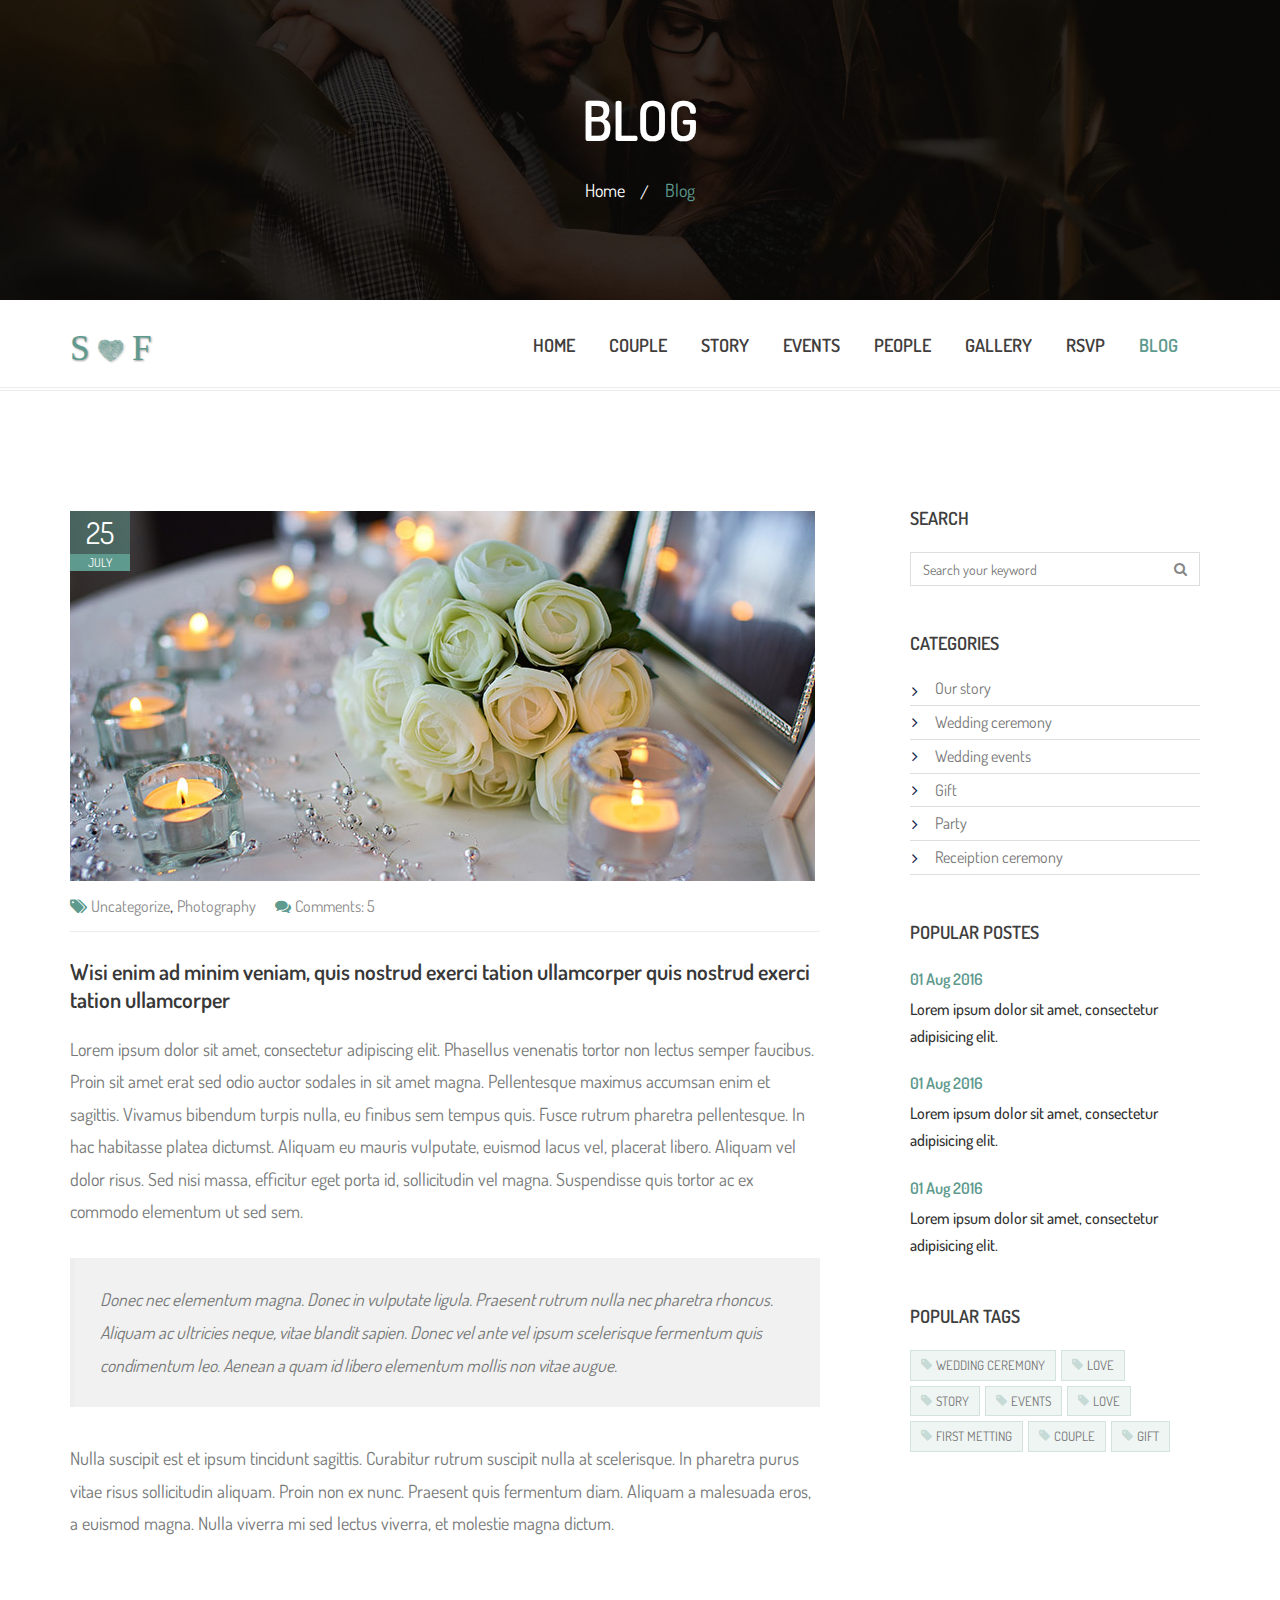
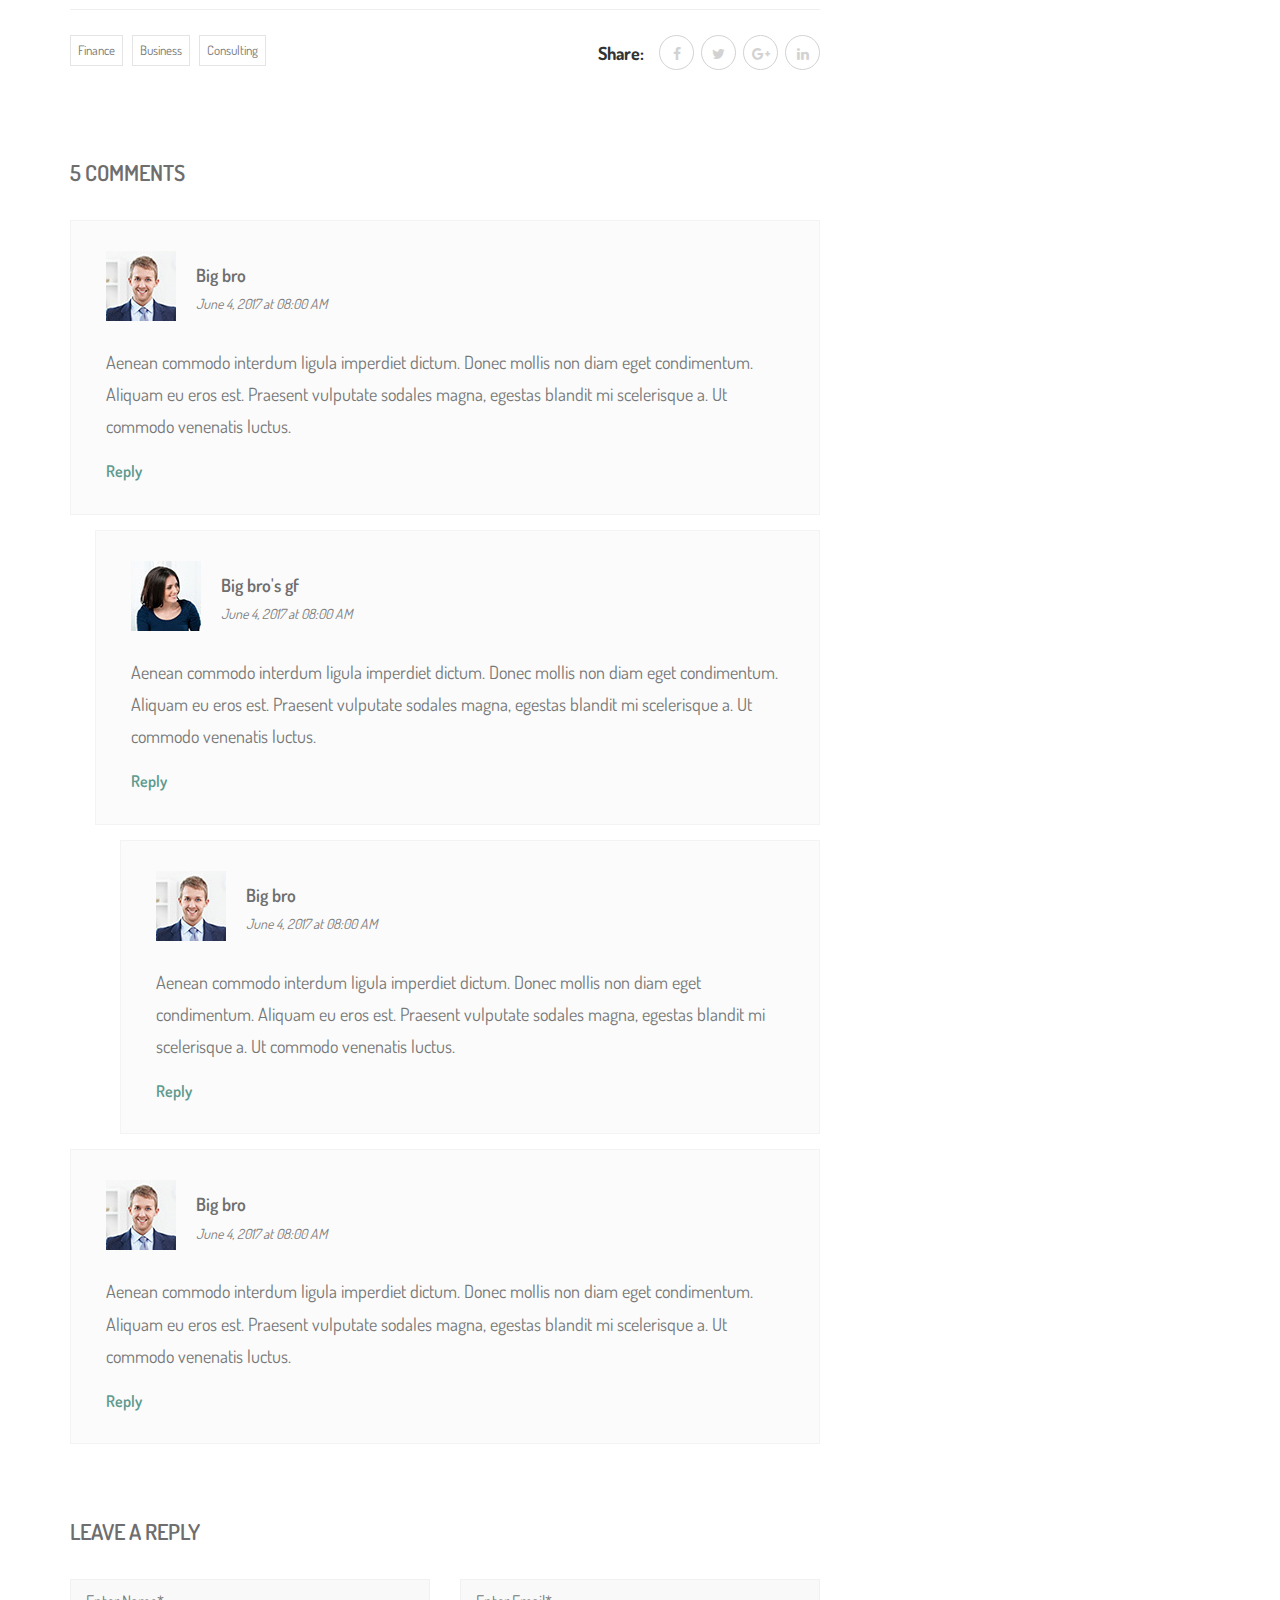
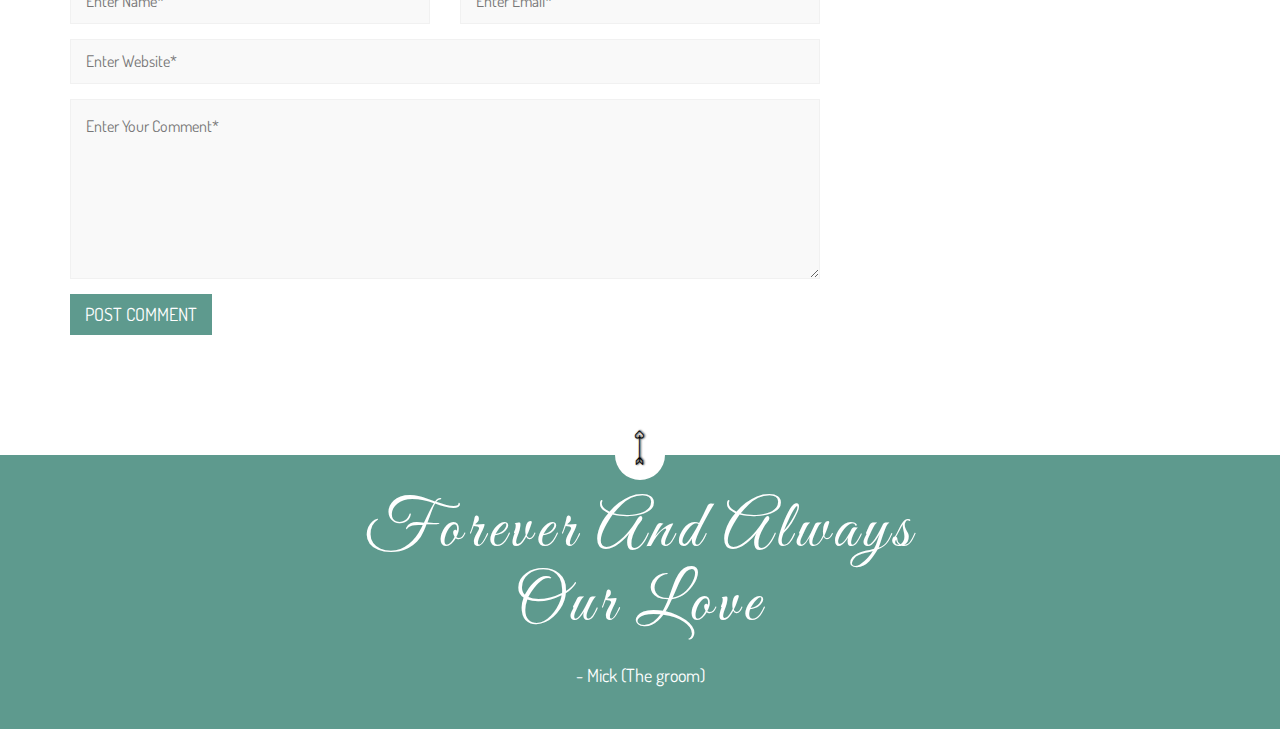
<file: blog-details.html>
<!DOCTYPE html>
<html lang="en">

<!-- Mirrored from irsfoundation.com/tf/templates/wedding/lovely-wedding/lovely-wedding/blog-details.html by HTTrack Website Copier/3.x [XR&CO'2014], Sun, 21 Nov 2021 14:07:40 GMT -->
<head>
    <!-- Meta Tags -->
    <meta charset="utf-8">
    <meta http-equiv="X-UA-Compatible" content="IE=edge">
    <meta name="viewport" content="width=device-width, initial-scale=1">

    <!-- Page Title -->
    <title> Lovly Wedding - Responsive Wedding Template </title>

    <!-- Favicon and Touch Icons -->
    <link href="images/favicon/favicon.png" rel="shortcut icon" type="image/png">
    <link href="images/favicon/apple-touch-icon.png" rel="apple-touch-icon">
    <link href="images/favicon/apple-touch-icon-72x72.png" rel="apple-touch-icon" sizes="72x72">
    <link href="images/favicon/apple-touch-icon-114x114.png" rel="apple-touch-icon" sizes="114x114">
    <link href="images/favicon/apple-touch-icon-144x144.png" rel="apple-touch-icon" sizes="144x144">

    <!-- Icon fonts -->
    <link href="css/font-awesome.min.css" rel="stylesheet">
    <link href="css/flaticon.css" rel="stylesheet">

    <!-- Bootstrap core CSS -->
    <link href="css/bootstrap.min.css" rel="stylesheet">

    <!-- Plugins for this template -->
    <link href="css/animate.css" rel="stylesheet">
    <link href="css/owl.carousel.css" rel="stylesheet">
    <link href="css/owl.theme.css" rel="stylesheet">
    <link href="css/slick.css" rel="stylesheet">
    <link href="css/slick-theme.css" rel="stylesheet">
    <link href="css/owl.transitions.css" rel="stylesheet">
    <link href="css/jquery.fancybox.css" rel="stylesheet">
    <link href="css/magnific-popup.css" rel="stylesheet">

    <!-- Custom styles for this template -->
    <link href="css/style.css" rel="stylesheet">

    <!-- HTML5 shim and Respond.js for IE8 support of HTML5 elements and media queries -->
    <!--[if lt IE 9]>
    <script src="https://oss.maxcdn.com/html5shiv/3.7.3/html5shiv.min.js"></script>
    <script src="https://oss.maxcdn.com/respond/1.4.2/respond.min.js"></script>
    <![endif]-->

</head>

<body>

    <!-- start page-wrapper -->
    <div class="page-wrapper">

        <!-- start preloader -->
        <div class="preloader">
            <div class="inner">
                <span class="icon"><i class="fi flaticon-two"></i></span>
            </div>
        </div>
        <!-- end preloader -->

        <div class="page-title">
            <div class="container">
                <div class="row">
                    <div class="col col-xs-12">
                        <h2>Blog</h2>
                        <div class="breadcrumb">
                            <ul>
                                <li><a href="index.html">Home</a></li>
                                <li>Blog</li>
                            </ul>
                        </div>
                    </div>
                </div>
            </div> <!-- end container -->
        </div> <!-- end page-title -->

        <!-- Start header -->
        <header id="header" class="site-header header-style-1">
            <nav class="navigation navbar navbar-default">
                <div class="container">
                    <div class="navbar-header">
                        <button type="button" class="open-btn">
                            <span class="sr-only">Toggle navigation</span>
                            <span class="icon-bar"></span>
                            <span class="icon-bar"></span>
                            <span class="icon-bar"></span>
                        </button>
                        <div class="couple-logo">
                            <h1><a href="#home">S <i class="fi flaticon-shape-1"></i> F</a></h1>
                        </div>
                    </div>
                    <div id="navbar" class="navbar-collapse collapse navbar-right navigation-holder">
                        <button class="close-navbar"><i class="fa fa-close"></i></button>
                        <ul class="nav navbar-nav">
                            <li><a href="index.html#home">Home</a></li>
                            <li><a href="index.html#couple">Couple</a></li>
                            <li><a href="index.html#story">Story</a></li>
                            <li><a href="index.html#events">Events</a></li>
                            <li><a href="index.html#people">People</a></li>
                            <li><a href="index.html#gallery">Gallery</a></li>
                            <li><a href="index.html#rsvp">RSVP</a></li>
                            <li class="menu-item-has-children current-menu-ancestor">
                                <a href="javascript:void(0);">Blog</a>
                                <ul class="sub-menu">
                                    <li><a href="blog.html">Blog</a></li>
                                    <li class="current-menu-item"><a href="blog-details.html">Blog Details</a></li>
                                    <li class="menu-item-has-children">
                                        <a href="#Level3">Thidr level</a>
                                        <ul class="sub-menu">
                                            <li><a href="#">Level3</a></li>
                                            <li><a href="#">Level3</a></li>
                                            <li><a href="#">Level3</a></li>
                                        </ul>
                                    </li>
                                </ul>
                            </li>
                        </ul>
                    </div><!-- end of nav-collapse -->
                </div><!-- end of container -->
            </nav>
        </header>
        <!-- end of header -->


        <!-- start blog-main -->
        <section class="blog-main blog-details-content section-padding">
            <div class="container">
                <div class="row">
                    <div class="blog-content col col-md-8">
                        <div class="post">
                            <div class="entry-header">
                                <div class="entry-date-media">
                                    <div class="entry-date">25 <span>july</span></div>
                                    <div class="entry-media">
                                        <img src="images/blog/img-1.jpg" class="img img-responsive" alt>
                                    </div>
                                </div>

                                <div class="entry-formet">
                                    <div class="entry-meta">
                                        <div class="cat">
                                            <i class="fa fa-tags"></i> <a href="#">Uncategorize</a>, <a href="#">Photography</a>
                                        </div>
                                        <div class="cat">
                                            <i class="fa fa-comments"></i> <a href="#">Comments: 5</a>
                                        </div>
                                    </div>
                                </div>

                                <div class="entry-title">
                                    <h3><a href="#">Wisi enim ad minim veniam, quis nostrud exerci tation ullamcorper quis nostrud exerci tation ullamcorper</a></h3>
                                </div>
                            </div> <!-- end of entry-header -->

                            <div class="entry-content">
                                <p>Lorem ipsum dolor sit amet, consectetur adipiscing elit. Phasellus venenatis tortor non lectus semper faucibus. Proin sit amet erat sed odio auctor sodales in sit amet magna. Pellentesque maximus accumsan enim et sagittis. Vivamus bibendum turpis nulla, eu finibus sem tempus quis. Fusce rutrum pharetra pellentesque. In hac habitasse platea dictumst. Aliquam eu mauris vulputate, euismod lacus vel, placerat libero. Aliquam vel dolor risus. Sed nisi massa, efficitur eget porta id, sollicitudin vel magna. Suspendisse quis tortor ac ex commodo elementum ut sed sem.</p>
                                <blockquote>
                                    <p>Donec nec elementum magna. Donec in vulputate ligula. Praesent rutrum nulla nec pharetra rhoncus. Aliquam ac ultricies neque, vitae blandit sapien. Donec vel ante vel ipsum scelerisque fermentum quis condimentum leo. Aenean a quam id libero elementum mollis non vitae augue.</p>
                                </blockquote>
                                <p>Nulla suscipit est et ipsum tincidunt sagittis. Curabitur rutrum suscipit nulla at scelerisque. In pharetra purus vitae risus sollicitudin aliquam. Proin non ex nunc. Praesent quis fermentum diam. Aliquam a malesuada eros, a euismod magna. Nulla viverra mi sed lectus viverra, et molestie magna dictum.</p>
                            </div> <!-- end of entry-content -->
                        </div>

                        <div class="tag-social-share">
                            <div class="tag">
                                <a href="#">Finance</a>
                                <a href="#">Business</a>
                                <a href="#">Consulting</a>
                            </div>
                            <div class="social-share">
                                <span>Share:</span> 
                                <ul class="social-links">
                                    <li><a href="#"><i class="fa fa-facebook"></i></a></li>
                                    <li><a href="#"><i class="fa fa-twitter"></i></a></li>
                                    <li><a href="#"><i class="fa fa-google-plus"></i></a></li>
                                    <li><a href="#"><i class="fa fa-linkedin"></i></a></li>
                                </ul>
                            </div>
                        </div>
                        <div class="comments-area">
                            <h3 class="comments-title">5 comments</h3>
                            <ol class="comment-list">
                                <li>
                                    <article>
                                        <div class="comment-meta">
                                            <div class="comment-author-metadata">
                                                <img src="images/blog-details/author.jpg" alt class="avatar">
                                                <h4><a href="#">Big bro</a></h4>
                                                <div class="comment-metadata">
                                                    <a href="#">June 4, 2017 at 08:00 AM</a>
                                                </div>
                                            </div>
                                        </div>
                                        <div class="comment-content">
                                            <p>Aenean commodo interdum ligula imperdiet dictum. Donec mollis non diam eget condimentum. Aliquam eu eros est. Praesent vulputate sodales magna, egestas blandit mi scelerisque a. Ut commodo venenatis luctus.</p>
                                        </div>
                                        <div class="review">
                                            <a href="#" class="comment-reply-link">Reply</a>
                                        </div>
                                    </article>

                                    <ol>
                                        <li>
                                            <article>
                                                <div class="comment-meta">
                                                    <div class="comment-author-metadata">
                                                        <img src="images/blog-details/author-2.jpg" alt class="avatar">
                                                        <h4><a href="#">Big bro's gf</a></h4>
                                                        <div class="comment-metadata">
                                                            <a href="#">June 4, 2017 at 08:00 AM</a>
                                                        </div>
                                                    </div>
                                                </div>
                                                <div class="comment-content">
                                                    <p>Aenean commodo interdum ligula imperdiet dictum. Donec mollis non diam eget condimentum. Aliquam eu eros est. Praesent vulputate sodales magna, egestas blandit mi scelerisque a. Ut commodo venenatis luctus.</p>
                                                </div>
                                                <div class="review">
                                                    <a href="#" class="comment-reply-link">Reply</a>
                                                </div>
                                            </article>

                                            <ol>
                                                <li>
                                                    <article>
                                                        <div class="comment-meta">
                                                            <div class="comment-author-metadata">
                                                                <img src="images/blog-details/author.jpg" alt class="avatar">
                                                                <h4><a href="#">Big bro</a></h4>
                                                                <div class="comment-metadata">
                                                                    <a href="#">June 4, 2017 at 08:00 AM</a>
                                                                </div>
                                                            </div>
                                                        </div>
                                                        <div class="comment-content">
                                                            <p>Aenean commodo interdum ligula imperdiet dictum. Donec mollis non diam eget condimentum. Aliquam eu eros est. Praesent vulputate sodales magna, egestas blandit mi scelerisque a. Ut commodo venenatis luctus.</p>
                                                        </div>
                                                        <div class="review">
                                                            <a href="#" class="comment-reply-link">Reply</a>
                                                        </div>
                                                    </article>
                                                </li>
                                            </ol>

                                        </li>
                                    </ol>
                                </li>
                                <li>
                                    <article>
                                        <div class="comment-meta">
                                            <div class="comment-author-metadata">
                                                <img src="images/blog-details/author.jpg" alt class="avatar">
                                                <h4><a href="#">Big bro</a></h4>
                                                <div class="comment-metadata">
                                                    <a href="#">June 4, 2017 at 08:00 AM</a>
                                                </div>
                                            </div>
                                        </div>
                                        <div class="comment-content">
                                            <p>Aenean commodo interdum ligula imperdiet dictum. Donec mollis non diam eget condimentum. Aliquam eu eros est. Praesent vulputate sodales magna, egestas blandit mi scelerisque a. Ut commodo venenatis luctus.</p>
                                        </div>
                                        <div class="review">
                                            <a href="#" class="comment-reply-link">Reply</a>
                                        </div>
                                    </article>
                                </li>
                            </ol>

                            <div class="comment-respond">
                                <h3 class="comment-reply-title">Leave a Reply</h3>
                                <form class="comment-form row">
                                    <div class="col col-sm-6">
                                        <input type="text" class="form-control" placeholder="Enter Name*">
                                    </div>
                                    <div class="col col-sm-6">
                                        <input type="email" class="form-control" placeholder="Enter Email*">
                                    </div>
                                    <div class="col col-sm-12">
                                        <input type="text" class="form-control" placeholder="Enter Website*">
                                    </div>
                                    <div class="col col-sm-12">
                                        <textarea class="form-control" placeholder="Enter Your Comment*"></textarea>
                                    </div>
                                    <div class="col col-sm-12 submit-btn">
                                        <button type="submit" class="theme-btn">Post Comment</button>
                                    </div>
                                </form>
                            </div>
                        </div>
                    </div> <!-- end of blog-content -->

                    <div class="blog-sidebar col col-md-4">
                        <div class="widget search-widget">
                            <h3>Search</h3>
                            <form>
                                <div class="form-group">
                                    <input type="text" class="form-control" placeholder="Search your keyword">
                                </div>
                                <button type="submit" class="btn btn-default"><i class="fa fa-search"></i></button>
                            </form>
                        </div>

                        <div class="widget categories-widget">
                            <h3>Categories</h3>
                            <ul>
                                <li><a href="#">Our story</a></li>
                                <li><a href="#">Wedding ceremony</a></li>
                                <li><a href="#">Wedding events</a></li>
                                <li><a href="#">Gift</a></li>
                                <li><a href="#">Party</a></li>
                                <li><a href="#">Receiption ceremony</a></li>
                            </ul>
                        </div>

                        <div class="widget popular-posts-widget">
                            <h3>Popular postes</h3>
                            <ul>
                                <li>
                                    <div>
                                        <span class="date">01 Aug 2016</span>
                                        <h6><a href="#">Lorem ipsum dolor sit amet, consectetur adipisicing elit.</a></h6>
                                    </div>
                                </li>
                                <li>
                                    <div>
                                        <span class="date">01 Aug 2016</span>
                                        <h6><a href="#">Lorem ipsum dolor sit amet, consectetur adipisicing elit.</a></h6>
                                    </div>
                                </li>
                                <li>
                                    <div>
                                        <span class="date">01 Aug 2016</span>
                                        <h6><a href="#">Lorem ipsum dolor sit amet, consectetur adipisicing elit.</a></h6>
                                    </div>
                                </li>
                            </ul>
                        </div>

                        <div class="widget populer-tags-widget">
                            <h3>Popular tags</h3>
                            <ul>
                                <li><a href="#">Wedding ceremony</a></li>
                                <li><a href="#">Love</a></li>
                                <li><a href="#">Story</a></li>
                                <li><a href="#">Events</a></li>
                                <li><a href="#">Love</a></li>
                                <li><a href="#">First Metting</a></li>
                                <li><a href="#">Couple</a></li>
                                <li><a href="#">Gift</a></li>
                            </ul>
                        </div>
                    </div> <!-- end of sidebar -->
                </div> <!-- end of row -->
            </div> <!-- end of container -->
        </section>
        <!-- end of blog-main -->

        
        <!-- start footer -->
        <footer class="site-footer">
            <div class="back-to-top">
                <a href="#" class="back-to-top-btn"><span><i class="fi flaticon-cupid"></i></span></a>
            </div>
            <div class="container">
                <div class="row">
                    <div class="col col-xs-12">
                        <h2>Forever and Always Our Love</h2>
                        <span>- Mick (The groom)</span>
                    </div>
                </div> <!-- end row -->
            </div> <!-- end container -->
        </footer>
        <!-- end footer -->

    </div>
    <!-- end of page-wrapper -->



    <!-- All JavaScript files
    ================================================== -->
    <script src="js/jquery.min.js"></script>
    <script src="js/bootstrap.min.js"></script>

    <!-- Plugins for this template -->
    <script src="js/jquery-plugin-collection.js"></script>

    <!-- Custom script for this template -->
    <script src="js/script.js"></script>
</body>

<!-- Mirrored from irsfoundation.com/tf/templates/wedding/lovely-wedding/lovely-wedding/blog-details.html by HTTrack Website Copier/3.x [XR&CO'2014], Sun, 21 Nov 2021 14:07:42 GMT -->
</html>
</file>
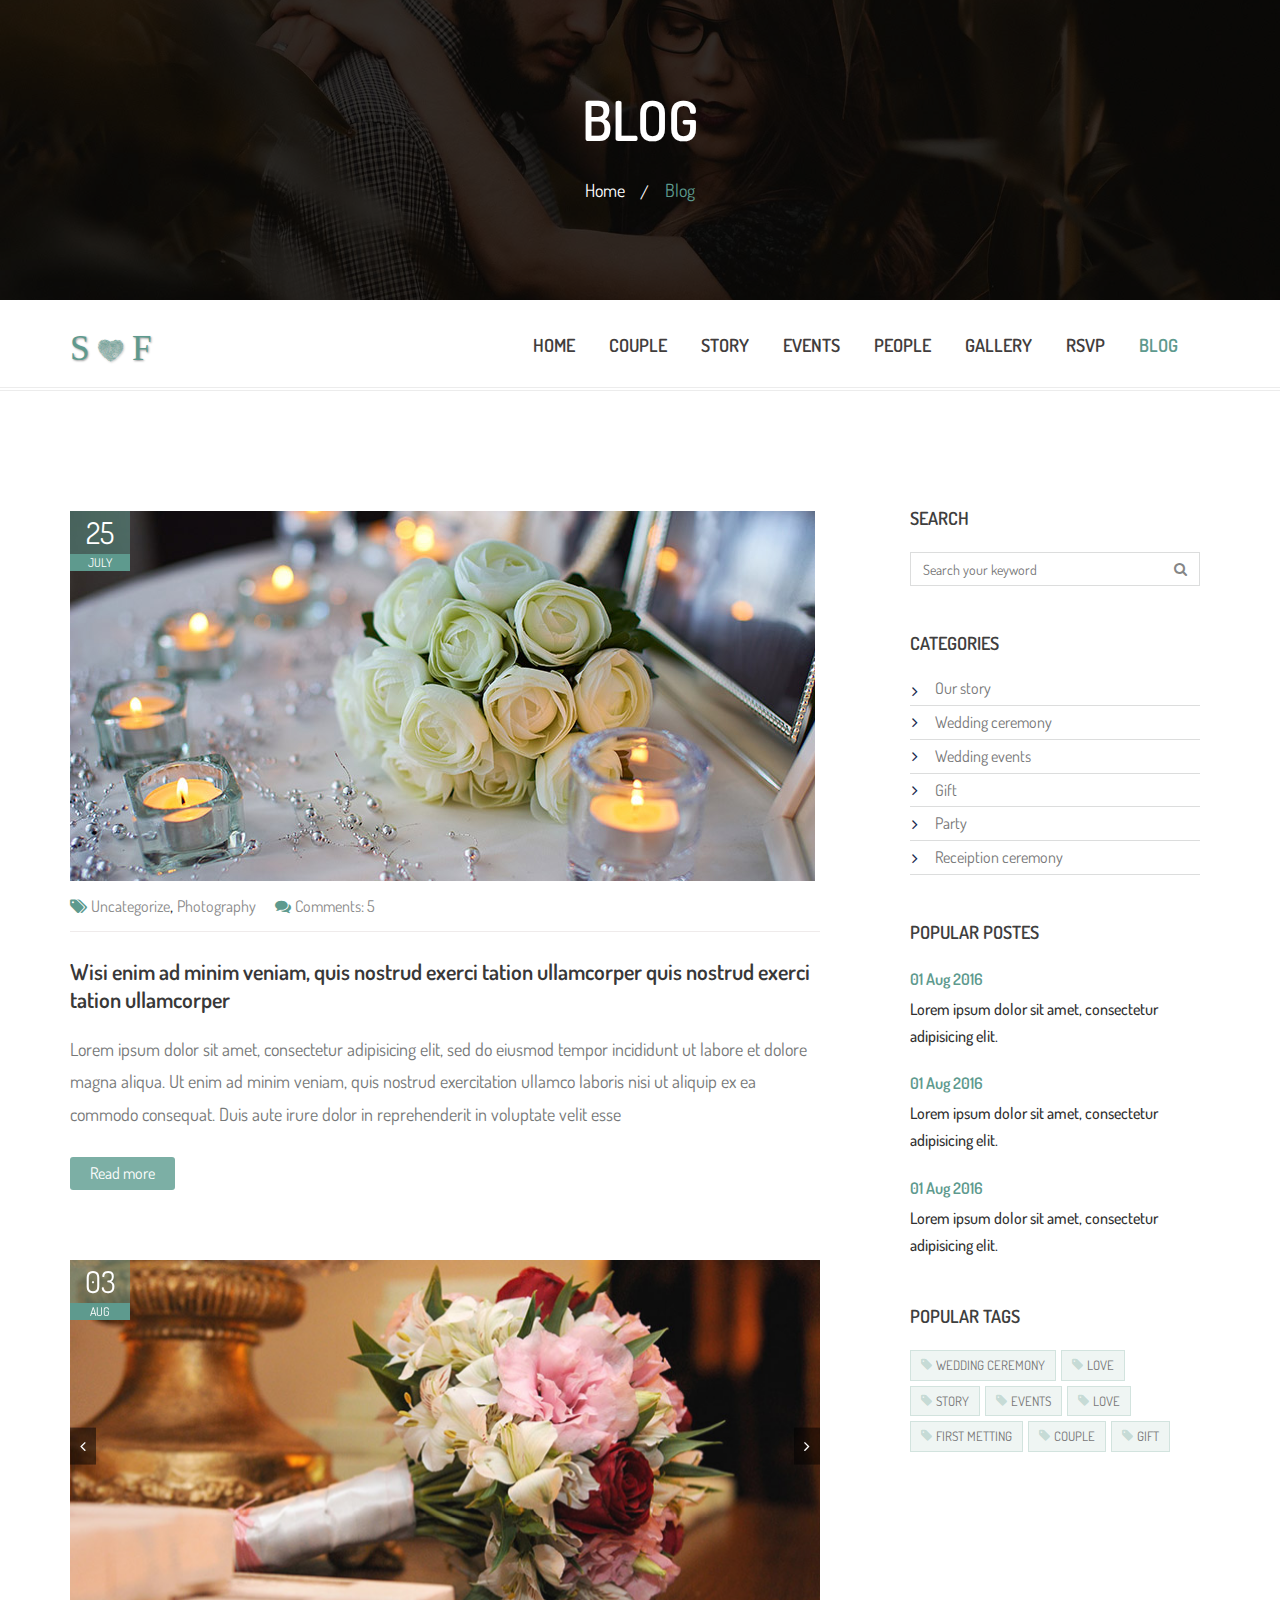
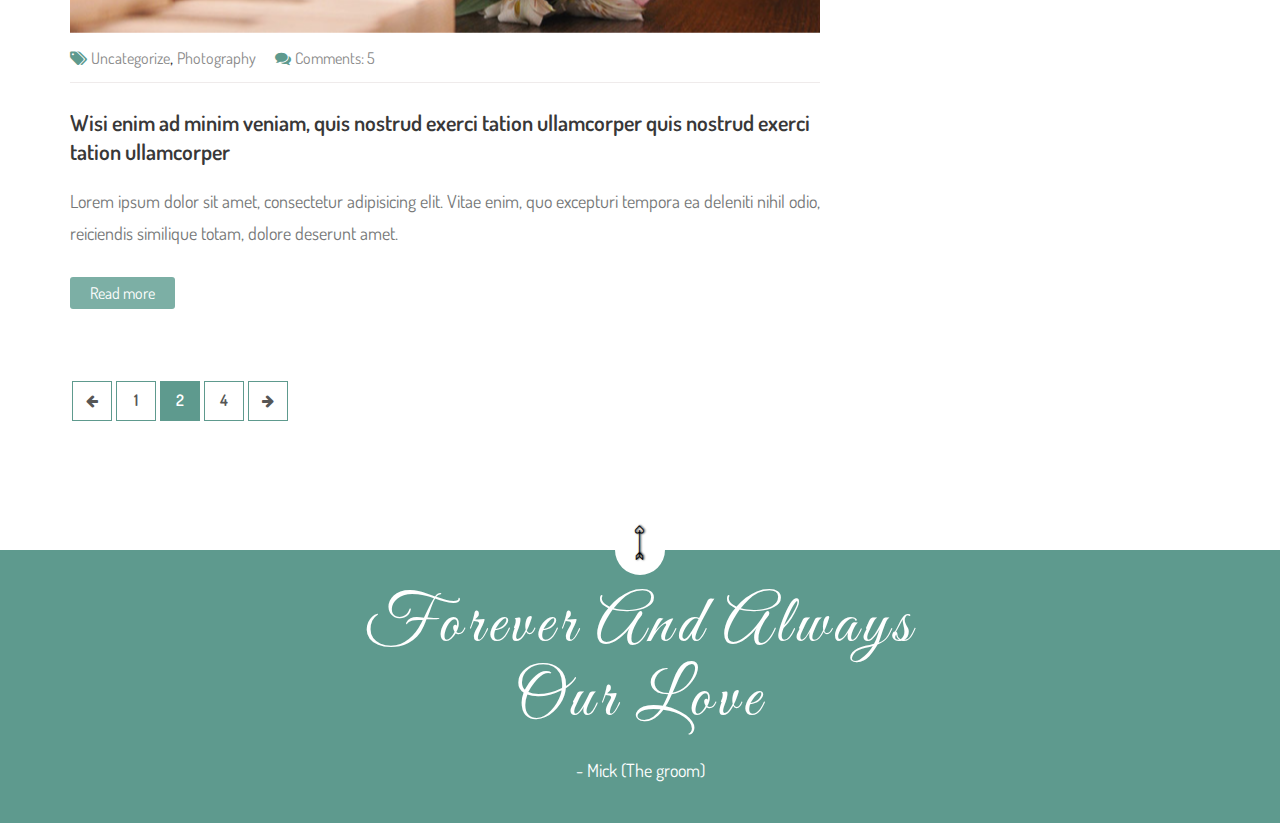
<file: blog.html>
<!DOCTYPE html>
<html lang="en">

<!-- Mirrored from irsfoundation.com/tf/templates/wedding/lovely-wedding/lovely-wedding/blog.html by HTTrack Website Copier/3.x [XR&CO'2014], Sun, 21 Nov 2021 14:07:30 GMT -->
<head>
    <!-- Meta Tags -->
    <meta charset="utf-8">
    <meta http-equiv="X-UA-Compatible" content="IE=edge">
    <meta name="viewport" content="width=device-width, initial-scale=1">

    <!-- Page Title -->
    <title> Lovly Wedding - Responsive Wedding Template </title>

    <!-- Favicon and Touch Icons -->
    <link href="images/favicon/favicon.png" rel="shortcut icon" type="image/png">
    <link href="images/favicon/apple-touch-icon.png" rel="apple-touch-icon">
    <link href="images/favicon/apple-touch-icon-72x72.png" rel="apple-touch-icon" sizes="72x72">
    <link href="images/favicon/apple-touch-icon-114x114.png" rel="apple-touch-icon" sizes="114x114">
    <link href="images/favicon/apple-touch-icon-144x144.png" rel="apple-touch-icon" sizes="144x144">

    <!-- Icon fonts -->
    <link href="css/font-awesome.min.css" rel="stylesheet">
    <link href="css/flaticon.css" rel="stylesheet">

    <!-- Bootstrap core CSS -->
    <link href="css/bootstrap.min.css" rel="stylesheet">

    <!-- Plugins for this template -->
    <link href="css/animate.css" rel="stylesheet">
    <link href="css/owl.carousel.css" rel="stylesheet">
    <link href="css/owl.theme.css" rel="stylesheet">
    <link href="css/slick.css" rel="stylesheet">
    <link href="css/slick-theme.css" rel="stylesheet">
    <link href="css/owl.transitions.css" rel="stylesheet">
    <link href="css/jquery.fancybox.css" rel="stylesheet">
    <link href="css/magnific-popup.css" rel="stylesheet">

    <!-- Custom styles for this template -->
    <link href="css/style.css" rel="stylesheet">

    <!-- HTML5 shim and Respond.js for IE8 support of HTML5 elements and media queries -->
    <!--[if lt IE 9]>
    <script src="https://oss.maxcdn.com/html5shiv/3.7.3/html5shiv.min.js"></script>
    <script src="https://oss.maxcdn.com/respond/1.4.2/respond.min.js"></script>
    <![endif]-->

</head>

<body>

    <!-- start page-wrapper -->
    <div class="page-wrapper">

        <!-- start preloader -->
        <div class="preloader">
            <div class="inner">
                <span class="icon"><i class="fi flaticon-two"></i></span>
            </div>
        </div>
        <!-- end preloader -->

        <div class="page-title">
            <div class="container">
                <div class="row">
                    <div class="col col-xs-12">
                        <h2>Blog</h2>
                        <div class="breadcrumb">
                            <ul>
                                <li><a href="index.html">Home</a></li>
                                <li>Blog</li>
                            </ul>
                        </div>
                    </div>
                </div>
            </div> <!-- end container -->
        </div> <!-- end page-title -->

        <!-- Start header -->
        <header id="header" class="site-header header-style-1">
            <nav class="navigation navbar navbar-default">
                <div class="container">
                    <div class="navbar-header">
                        <button type="button" class="open-btn">
                            <span class="sr-only">Toggle navigation</span>
                            <span class="icon-bar"></span>
                            <span class="icon-bar"></span>
                            <span class="icon-bar"></span>
                        </button>
                        <div class="couple-logo">
                            <h1><a href="#home">S <i class="fi flaticon-shape-1"></i> F</a></h1>
                        </div>
                    </div>
                    <div id="navbar" class="navbar-collapse collapse navbar-right navigation-holder">
                        <button class="close-navbar"><i class="fa fa-close"></i></button>
                        <ul class="nav navbar-nav">
                            <li><a href="index.html#home">Home</a></li>
                            <li><a href="index.html#couple">Couple</a></li>
                            <li><a href="index.html#story">Story</a></li>
                            <li><a href="index.html#events">Events</a></li>
                            <li><a href="index.html#people">People</a></li>
                            <li><a href="index.html#gallery">Gallery</a></li>
                            <li><a href="index.html#rsvp">RSVP</a></li>
                            <li class="menu-item-has-children current-menu-ancestor">
                                <a href="javascript:void(0);">Blog</a>
                                <ul class="sub-menu">
                                    <li class="current-menu-item"><a href="blog.html">Blog</a></li>
                                    <li><a href="blog-details.html">Blog Details</a></li>
                                    <li class="menu-item-has-children">
                                        <a href="#Level3">Thidr level</a>
                                        <ul class="sub-menu">
                                            <li><a href="#">Level3</a></li>
                                            <li><a href="#">Level3</a></li>
                                            <li><a href="#">Level3</a></li>
                                        </ul>
                                    </li>
                                </ul>
                            </li>
                        </ul>
                    </div><!-- end of nav-collapse -->
                </div><!-- end of container -->
            </nav>
        </header>
        <!-- end of header -->


        <!-- start blog-main -->
        <section class="blog-main section-padding">
            <div class="container">
                <div class="row">
                    <div class="blog-content col col-md-8">
                        <div class="post">
                            <div class="entry-header">
                                <div class="entry-date-media">
                                    <div class="entry-date">25 <span>july</span></div>
                                    <div class="entry-media">
                                        <img src="images/blog/img-1.jpg" class="img img-responsive" alt>
                                    </div>
                                </div>

                                <div class="entry-formet">
                                    <div class="entry-meta">
                                        <div class="cat">
                                            <i class="fa fa-tags"></i> <a href="#">Uncategorize</a>, <a href="#">Photography</a>
                                        </div>
                                        <div class="cat">
                                            <i class="fa fa-comments"></i> <a href="#">Comments: 5</a>
                                        </div>
                                    </div>
                                </div>

                                <div class="entry-title">
                                    <h3><a href="#">Wisi enim ad minim veniam, quis nostrud exerci tation ullamcorper quis nostrud exerci tation ullamcorper</a></h3>
                                </div>
                            </div> <!-- end of entry-header -->

                            <div class="entry-content">
                                <p>Lorem ipsum dolor sit amet, consectetur adipisicing elit, sed do eiusmod tempor incididunt ut labore et dolore magna aliqua. Ut enim ad minim veniam, quis nostrud exercitation ullamco laboris nisi ut aliquip ex ea commodo consequat. Duis aute irure dolor in reprehenderit in voluptate velit esse</p>
                                <a href="#" class="read-more">Read more</a>
                            </div> <!-- end of entry-content -->
                        </div> <!-- end of post -->

                        <div class="post">
                            <div class="entry-header">
                                <div class="entry-date-media">
                                    <div class="entry-date">03 <span>Aug</span></div>
                                    <div class="entry-media media-carousel">
                                        <div class="item">
                                            <img src="images/blog/img-2.jpg" class="img img-responsive" alt>
                                        </div>
                                        <div class="item">
                                            <img src="images/blog/img-3.jpg" class="img img-responsive" alt>
                                        </div>
                                    </div>
                                </div>
                    
                                <div class="entry-formet">
                                    <div class="entry-meta">
                                        <div class="cat">
                                            <i class="fa fa-tags"></i> <a href="#">Uncategorize</a>, <a href="#">Photography</a>
                                        </div>
                                        <div class="cat">
                                            <i class="fa fa-comments"></i> <a href="#">Comments: 5</a>
                                        </div>
                                    </div>
                                </div>

                                <div class="entry-title">
                                    <h3><a href="#">Wisi enim ad minim veniam, quis nostrud exerci tation ullamcorper quis nostrud exerci tation ullamcorper</a></h3>
                                </div>
                            </div> <!-- end of entry-header -->
                    
                            <div class="entry-content">
                                <p>Lorem ipsum dolor sit amet, consectetur adipisicing elit. Vitae enim, quo excepturi tempora ea deleniti nihil odio, reiciendis similique totam, dolore deserunt amet.</p>
                                <a href="#" class="read-more">Read more</a>
                            </div> <!-- end of entry-content -->
                        </div> <!-- end of post -->

                        <div class="page-pagination">
                            <ul class="pagination">
                                <li>
                                    <a href="#" aria-label="Previous">
                                        <span class="fa fa-arrow-left"></span>
                                    </a>
                                </li>
                                <li><a href="#">1</a></li>
                                <li class="current"><a href="#">2</a></li>
                                <li><a href="#">4</a></li>
                                <li>
                                    <a href="#" aria-label="Next">
                                        <span class="fa fa-arrow-right"></span>
                                    </a>
                                </li>
                            </ul>                    
                        </div>
                    </div> <!-- end of blog-content -->

                    <div class="blog-sidebar col col-md-4">
                        <div class="widget search-widget">
                            <h3>Search</h3>
                            <form>
                                <div class="form-group">
                                    <input type="text" class="form-control" placeholder="Search your keyword">
                                </div>
                                <button type="submit" class="btn btn-default"><i class="fa fa-search"></i></button>
                            </form>
                        </div>

                        <div class="widget categories-widget">
                            <h3>Categories</h3>
                            <ul>
                                <li><a href="#">Our story</a></li>
                                <li><a href="#">Wedding ceremony</a></li>
                                <li><a href="#">Wedding events</a></li>
                                <li><a href="#">Gift</a></li>
                                <li><a href="#">Party</a></li>
                                <li><a href="#">Receiption ceremony</a></li>
                            </ul>
                        </div>

                        <div class="widget popular-posts-widget">
                            <h3>Popular postes</h3>
                            <ul>
                                <li>
                                    <div>
                                        <span class="date">01 Aug 2016</span>
                                        <h6><a href="#">Lorem ipsum dolor sit amet, consectetur adipisicing elit.</a></h6>
                                    </div>
                                </li>
                                <li>
                                    <div>
                                        <span class="date">01 Aug 2016</span>
                                        <h6><a href="#">Lorem ipsum dolor sit amet, consectetur adipisicing elit.</a></h6>
                                    </div>
                                </li>
                                <li>
                                    <div>
                                        <span class="date">01 Aug 2016</span>
                                        <h6><a href="#">Lorem ipsum dolor sit amet, consectetur adipisicing elit.</a></h6>
                                    </div>
                                </li>
                            </ul>
                        </div>

                        <div class="widget populer-tags-widget">
                            <h3>Popular tags</h3>
                            <ul>
                                <li><a href="#">Wedding ceremony</a></li>
                                <li><a href="#">Love</a></li>
                                <li><a href="#">Story</a></li>
                                <li><a href="#">Events</a></li>
                                <li><a href="#">Love</a></li>
                                <li><a href="#">First Metting</a></li>
                                <li><a href="#">Couple</a></li>
                                <li><a href="#">Gift</a></li>
                            </ul>
                        </div>
                    </div> <!-- end of sidebar -->
                </div> <!-- end of row -->
            </div> <!-- end of container -->
        </section>
        <!-- end of blog-main -->

        
        <!-- start footer -->
        <footer class="site-footer">
            <div class="back-to-top">
                <a href="#" class="back-to-top-btn"><span><i class="fi flaticon-cupid"></i></span></a>
            </div>
            <div class="container">
                <div class="row">
                    <div class="col col-xs-12">
                        <h2>Forever and Always Our Love</h2>
                        <span>- Mick (The groom)</span>
                    </div>
                </div> <!-- end row -->
            </div> <!-- end container -->
        </footer>
        <!-- end footer -->

    </div>
    <!-- end of page-wrapper -->



    <!-- All JavaScript files
    ================================================== -->
    <script src="js/jquery.min.js"></script>
    <script src="js/bootstrap.min.js"></script>

    <!-- Plugins for this template -->
    <script src="js/jquery-plugin-collection.js"></script>

    <!-- Custom script for this template -->
    <script src="js/script.js"></script>
</body>

<!-- Mirrored from irsfoundation.com/tf/templates/wedding/lovely-wedding/lovely-wedding/blog.html by HTTrack Website Copier/3.x [XR&CO'2014], Sun, 21 Nov 2021 14:07:40 GMT -->
</html>
</file>
<file: css/flaticon.css>
/*
  	Flaticon icon font: Flaticon
  	Creation date: 29/08/2017 08:28
  	*/

@font-face {
  font-family: "Flaticon";
  src: url("../fonts/Flaticon.eot");
  src: url("../fonts/Flaticond41d.eot?#iefix") format("embedded-opentype"),
       url("../fonts/Flaticon.woff") format("woff"),
       url("../fonts/Flaticon.ttf") format("truetype"),
       url("../fonts/Flaticon.svg#Flaticon") format("svg");
  font-weight: normal;
  font-style: normal;
}

@media screen and (-webkit-min-device-pixel-ratio:0) {
  @font-face {
    font-family: "Flaticon";
    src: url("../fonts/Flaticon.svg#Flaticon") format("svg");
  }
}

[class^="flaticon-"]:before, [class*=" flaticon-"]:before,
[class^="flaticon-"]:after, [class*=" flaticon-"]:after {   
  font-family: Flaticon;
        font-size: 20px;
font-style: normal;
margin-left: 20px;
}

.flaticon-arrows-3:before { content: "\f100"; }
.flaticon-up-arrow-1:before { content: "\f101"; }
.flaticon-arrows-2:before { content: "\f102"; }
.flaticon-arrows-1:before { content: "\f103"; }
.flaticon-arrow-1:before { content: "\f104"; }
.flaticon-arrows:before { content: "\f105"; }
.flaticon-arrow:before { content: "\f106"; }
.flaticon-indian-arrow-with-heart-shape:before { content: "\f107"; }
.flaticon-cupid:before { content: "\f108"; }
.flaticon-heart-direction-up:before { content: "\f109"; }
.flaticon-up-arrow:before { content: "\f10a"; }
.flaticon-shape-1:before { content: "\f10b"; }
.flaticon-two:before { content: "\f10c"; }
.flaticon-shapes-2:before { content: "\f10d"; }
.flaticon-shapes-1:before { content: "\f10e"; }
.flaticon-shapes:before { content: "\f10f"; }
.flaticon-shape:before { content: "\f110"; }
.flaticon-heart-black-shape-for-love:before { content: "\f111"; }
.flaticon-hearts-outline-icon:before { content: "\f112"; }
.flaticon-favorite-heart-button:before { content: "\f113"; }
.flaticon-heart:before { content: "\f114"; }
</file>
<file: css/style.css>
/*------------------------------------------------------------------
[Master Stylesheet]
Theme Name:
Version:        1.0.0
Author:         themexriver
URL:            http://themeforest.net/user/themexriver
-------------------------------------------------------------------*/
/*--------------------------------------------------------------
>>> TABLE OF CONTENTS:
----------------------------------------------------------------
#0.1	Theme Reset Style
#0.2	Global Elements
#0.3	header
#0.4	hero-slider
#0.5	footer
#0.6	wedding-couple-section
#0.7	count-down-section
#0.8	story-section
#0.9	cta
#1.0	events-section
#1.1	inportant-people-section
#1.2	gallery-section
#1.3	rsvp-section
#1.4	getting-there-section
#1.5	gift-registration-section

----------------------------------------------------------------*/
/*---------------------------
	Fonts
----------------------------*/
@import url("https://fonts.googleapis.com/css?family=Dosis:400,600,700|Great+Vibes");
/*--------------------------------------------------------------
#0.1    Theme Reset Style
--------------------------------------------------------------*/
html {
  font-size: 18px;
}

body {
  font-family: "Dosis", sans-serif;
  background-color: #fff;
  font-size: 18px;
  font-size: 1rem;
  -webkit-font-smoothing: antialiased;
  overflow-x: hidden;
}

@media (max-width: 1199px) {
  body {
    font-size: 17px;
    font-style: 0.94444rem;
  }
}

@media (max-width: 991px) {
  body {
    font-size: 16px;
    font-style: 0.88889rem;
  }
}

p {
  color: #767878;
  line-height: 1.8em;
}

h1,
h2,
h3,
h4,
h5,
h6 {
  color: #6e6e6e;
}

ul {
  list-style-type: none;
  padding-left: 0;
  margin: 0;
}

a {
  text-decoration: none;
  -webkit-transition: all 0.2s;
  -moz-transition: all 0.2s;
  -o-transition: all 0.2s;
  -ms-transition: all 0.2s;
  transition: all 0.2s;
}

a:hover,
a:focus {
  text-decoration: none;
}

/*--------------------------------------------------------------
#0.2    Global Elements
--------------------------------------------------------------*/
.page-wrapper {
  position: relative;
  overflow: hidden;
}

.wow {
  visibility: hidden;
}

.fi:before {
  margin: 0;
}

.section-padding {
  padding: 120px 0;
}

@media (max-width: 1199px) {
  .section-padding {
    padding: 100px 0;
  }
}

@media (max-width: 991px) {
  .section-padding {
    padding: 80px 0;
  }
}

/** for popup image ***/
.mfp-wrap {
  background-color: rgba(0, 0, 0, 0.9);
  z-index: 99999;
}

.mfp-with-zoom .mfp-container,
.mfp-with-zoom.mfp-bg {
  opacity: 0;
  -webkit-backface-visibility: hidden;
  -webkit-transition: all 0.3s ease-out;
  -moz-transition: all 0.3s ease-out;
  -o-transition: all 0.3s ease-out;
  transition: all 0.3s ease-out;
}

.mfp-with-zoom.mfp-ready .mfp-container {
  opacity: 1;
}

.mfp-with-zoom.mfp-ready.mfp-bg {
  opacity: 0.8;
}

.mfp-with-zoom.mfp-removing .mfp-container,
.mfp-with-zoom.mfp-removing.mfp-bg {
  opacity: 0;
}

.mfp-iframe-holder {
  background: #1a1a1a;
  width: 100%;
  height: 100%;
  position: fixed;
  left: 0;
  top: 0;
}

/*** for fancybox video ***/
.fancybox-overlay {
  background: rgba(0, 0, 0, 0.9);
  z-index: 9999 !important;
}

.fancybox-wrap {
  z-index: 99999 !important;
}

/*** validate rsvp form ***/
.validate-rsvp-form .success-error-message {
  margin: 15px 0 0;
}

.validate-rsvp-form label.error {
  color: red;
  margin: 5px 0 0 0;
}

.validate-rsvp-form #loader {
  display: none;
}

.validate-rsvp-form #loader i {
  font-size: 20px;
  color: #fff;
}

.validate-rsvp-form #success,
.validate-rsvp-form #error {
  width: 100%;
  color: #fff;
  padding: 5px 10px;
  font-size: 16px;
  text-align: center;
  display: none;
}

@media (max-width: 767px) {
  .validate-rsvp-form #success,
  .validate-rsvp-form #error {
    font-size: 15px;
  }
}

.validate-rsvp-form #success {
  background-color: green;
  margin-bottom: 5px;
}

.validate-rsvp-form #error {
  background-color: red;
}

/*** music box ***/
.music-box {
  position: fixed;
  width: 300px;
  height: 160px;
  z-index: 120;
  bottom: 30px;
  right: 30px;
}

@media (max-width: 991px) {
  .music-box {
    width: 250px;
    height: 120px;
    right: auto;
    left: 30px;
  }
}

.music-box .music-holder {
  width: 100%;
  height: 100%;
  position: absolute;
  right: 0;
  top: -30px;
  visibility: hidden;
  opacity: 0;
  -webkit-transition: all 0.5s ease-out;
  -o-transition: all 0.5s ease-out;
  transition: all 0.5s ease-out;
}

.music-box .music-holder iframe {
  width: 100%;
  height: 100%;
}

.music-box button {
  background: rgba(0, 0, 0, 0.1);
  width: 40px;
  height: 40px;
  line-height: 37px;
  font-size: 18px;
  font-size: 1rem;
  color: #5e9a8e;
  border: 1px solid #e6e6e6;
  outline: 0;
  padding: 0;
  margin: 0;
  position: absolute;
  right: 0;
  bottom: 0;
  -webkit-border-radius: 50%;
  -moz-border-radius: 50%;
  -o-border-radius: 50%;
  -ms-border-radius: 50%;
  border-radius: 50%;
}

@media (max-width: 991px) {
  .music-box button {
    right: auto;
    left: 0;
  }
}

.music-box .toggle-music-box {
  top: -50px;
  visibility: visible;
  opacity: 1;
}

/*** scrollbar style for chrome ***/
::-webkit-scrollbar {
  width: 10px;
}

::-webkit-scrollbar-track {
  background-color: #ccc;
}

::-webkit-scrollbar-thumb {
  background-color: #5e9a8e;
  -webkit-border-radius: 5px;
  -moz-border-radius: 5px;
  -o-border-radius: 5px;
  -ms-border-radius: 5px;
  border-radius: 5px;
}

/*** spirit-header ***/
.spirit-header {
  position: relative;
  z-index: 100;
}

.ripple,
.particleground,
.video-player,
.surface-shader {
  width: 100%;
  height: 100%;
  position: absolute;
  left: 0;
  top: 0;
  z-index: 100;
}

.video-player:before {
  content: "";
  background-color: rgba(94, 154, 142, 0.5);
  width: 100%;
  height: 100%;
  position: absolute;
  left: 0;
  top: 0;
  z-index: 100;
}

.section-title, .section-title-white {
  text-align: center;
  margin-bottom: 60px;
  position: relative;
}

@media (max-width: 767px) {
  .section-title, .section-title-white {
    margin-bottom: 50px;
  }
}

.section-title .vertical-line, .section-title-white .vertical-line {
  width: 18px;
  height: 42px;
  top: 0;
}

@media (max-width: 991px) {
  .section-title .vertical-line, .section-title-white .vertical-line {
    height: 35px;
  }
}

.section-title .vertical-line, .section-title-white .vertical-line,
.section-title .vertical-line span, .section-title-white .vertical-line span {
  position: absolute;
  left: 50%;
  -webkit-transform: translateX(-50%);
  -moz-transform: translateX(-50%);
  -o-transform: translateX(-50%);
  -ms-transform: translateX(-50%);
  transform: translateX(-50%);
}

.section-title .vertical-line span, .section-title-white .vertical-line span {
  background: rgba(94, 154, 142, 0.2);
  width: 2px;
  height: 42px;
  top: 17px;
}

@media (max-width: 991px) {
  .section-title .vertical-line span, .section-title-white .vertical-line span {
    height: 35px;
  }
}

@media (max-width: 767px) {
  .section-title .vertical-line span, .section-title-white .vertical-line span {
    height: 30px;
    top: 15px;
  }
}

.section-title .vertical-line span i, .section-title-white .vertical-line span i {
  position: absolute;
  left: -34px;
  top: -63px;
}

@media (max-width: 991px) {
  .section-title .vertical-line span i, .section-title-white .vertical-line span i {
    left: -28px;
    top: -54px;
  }
}

.section-title .vertical-line span i:before, .section-title-white .vertical-line span i:before {
  margin: 0;
  font-size: 65px;
  font-size: 3.61111rem;
  color: #5e9a8e;
  opacity: 0.6;
}

@media (max-width: 991px) {
  .section-title .vertical-line span i:before, .section-title-white .vertical-line span i:before {
    font-size: 55px;
    font-size: 3.05556rem;
  }
}

.section-title .vertical-line:before, .section-title-white .vertical-line:before {
  content: "";
  background: rgba(94, 154, 142, 0.2);
  width: 45px;
  height: 2px;
  top: 16px;
  position: absolute;
  left: 50%;
  -webkit-transform: translateX(-50%);
  -moz-transform: translateX(-50%);
  -o-transform: translateX(-50%);
  -ms-transform: translateX(-50%);
  transform: translateX(-50%);
}

@media (max-width: 991px) {
  .section-title .vertical-line:before, .section-title-white .vertical-line:before {
    width: 40px;
    height: 2px;
  }
}

.section-title h2, .section-title-white h2 {
  font-family: "Tangerine", cursive;
  background-color: rgba(94, 154, 142, 0.1);
  font-size: 46px;
  font-size: 2.55556rem;
  color: #848383;
  margin: 59px 0 0;
  padding: 10px 25px 5px;
  border-top: 2px solid rgba(94, 154, 142, 0.1);
  border-bottom: 2px solid rgba(94, 154, 142, 0.1);
  display: inline-block;
  text-transform: capitalize;
  letter-spacing: 3px;
}

@media (max-width: 1199px) {
  .section-title h2, .section-title-white h2 {
    font-size: 40px;
    font-size: 2.22222rem;
  }
}

@media (max-width: 991px) {
  .section-title h2, .section-title-white h2 {
    font-size: 35px;
    font-size: 1.94444rem;
    margin-top: 52px;
  }
}

@media (max-width: 767px) {
  .section-title h2, .section-title-white h2 {
    font-size: 30px;
    font-size: 1.66667rem;
    padding: 8px 10px 3px;
    letter-spacing: 1px;
  }
}

@media (max-width: 767px) {
  .section-title h2, .section-title-white h2 {
    margin-top: 45px;
  }
}

.section-title-white .vertical-line span {
  background: rgba(255, 255, 255, 0.2);
}

.section-title-white .vertical-line span i:before {
  margin: 0;
  font-size: 65px;
  color: #fff;
  opacity: 0.4;
}

.section-title-white .vertical-line:before, .section-title-white .vertical-line:after {
  background: rgba(255, 255, 255, 0.2);
}

.section-title-white .vertical-line:after {
  background: #fff;
}

.section-title-white h2 {
  color: #fff;
  background-color: rgba(255, 255, 255, 0.1);
  border-top: 2px solid rgba(255, 255, 255, 0.1);
  border-bottom: 2px solid rgba(255, 255, 255, 0.1);
}

.theme-btn {
  background-color: #5e9a8e;
  line-height: 0.66em;
  color: #fff;
  padding: 15px;
  border: 0;
  -webkit-border-radius: 0;
  -moz-border-radius: 0;
  -o-border-radius: 0;
  -ms-border-radius: 0;
  border-radius: 0;
  text-transform: uppercase;
}

.theme-btn:hover, .theme-btn:focus, .theme-btn:active {
  background-color: #548a7f;
  color: #fff;
}

@media (max-width: 767px) {
  .theme-btn {
    padding: 12px;
    font-size: 13px;
  }
}

.form input,
.form textarea,
.form select {
  border-color: #bfbfbf;
  border-radius: 0;
  outline: 0;
  -webkit-box-shadow: none;
  box-shadow: none;
  color: #595959;
}

.form input:focus,
.form textarea:focus,
.form select:focus {
  border-color: #5e9a8e;
  -webkit-box-shadow: 0 0 5px 0 #7cafa5;
  -moz-box-shadow: 0 0 5px 0 #7cafa5;
  -o-box-shadow: 0 0 5px 0 #7cafa5;
  -ms-box-shadow: 0 0 5px 0 #7cafa5;
  box-shadow: 0 0 5px 0 #7cafa5;
}

.form ::-webkit-input-placeholder {
  font-style: 18px;
  font-style: italic;
  color: #595959;
}

.form :-moz-placeholder {
  font-style: 18px;
  font-style: italic;
  color: #595959;
}

.form ::-moz-placeholder {
  font-style: 18px;
  font-style: italic;
  color: #595959;
}

.form :-ms-input-placeholder {
  font-style: 18px;
  font-style: italic;
  color: #595959;
}

.form select {
  background: url(../images/select-icon.png) no-repeat right center;
  display: inline-block;
  -webkit-appearance: none;
  -moz-appearance: none;
  -ms-appearance: none;
  appearance: none;
  cursor: pointer;
}

.form select::-ms-expand {
  /* for IE 11 */
  display: none;
}

.social-links {
  overflow: hidden;
}

.social-links li {
  float: left;
}

.social-links li a {
  display: block;
  color: #fff;
  text-align: center;
}

.social-links li a:hover {
  background-color: #5e9a8e;
}

.page-title {
  background: url("../images/page-title.jpg") center center/cover no-repeat local;
  height: 300px;
  text-align: center;
  position: relative;
  display: table;
  width: 100%;
}

@media (max-width: 1199px) {
  .page-title {
    height: 250px;
  }
}

.page-title:before {
  content: "";
  background-color: rgba(0, 0, 0, 0.8);
  width: 100%;
  height: 100%;
  position: absolute;
  left: 0;
  top: 0;
}

.page-title .container {
  width: 100%;
  vertical-align: middle;
  display: table-cell;
}

.page-title h2,
.page-title ol {
  color: #fff;
}

.page-title h2 {
  font-size: 55px;
  font-size: 3.05556rem;
  font-weight: 600;
  margin: 0 0 0.5em;
  text-transform: uppercase;
}

@media (max-width: 1199px) {
  .page-title h2 {
    font-size: 45px;
    font-size: 2.5rem;
  }
}

@media (max-width: 767px) {
  .page-title h2 {
    font-size: 40px;
    font-size: 2.22222rem;
  }
}

.page-title .breadcrumb {
  background-color: transparent;
  padding: 0;
  margin: 0;
  text-align: center;
}

.page-title .breadcrumb a {
  color: #fff;
}

.page-title .breadcrumb ul {
  display: inline-block;
}

.page-title .breadcrumb ul li {
  font-size: 18px;
  font-size: 1rem;
  color: #5e9a8e;
  float: left;
  position: relative;
}

@media (max-width: 1199px) {
  .page-title .breadcrumb ul li {
    font-size: 16px;
    font-size: 0.88889rem;
  }
}

.page-title .breadcrumb ul > li + li {
  padding-left: 20px;
  margin-left: 20px;
}

@media (max-width: 1199px) {
  .page-title .breadcrumb ul > li + li {
    padding-left: 15px;
    margin-left: 15px;
  }
}

.page-title .breadcrumb ul > li + li:before {
  content: "/";
  position: absolute;
  left: -5px;
  top: 2px;
  color: #fff;
}

.preloader {
  background-color: #fff;
  width: 100%;
  height: 100%;
  position: fixed;
  left: 0;
  top: 0;
  z-index: 1000;
}

.preloader .inner {
  position: absolute;
  left: 50%;
  top: 50%;
  -webkit-transform: translate(-50%, -50%);
  -moz-transform: translate(-50%, -50%);
  -o-transform: translate(-50%, -50%);
  -ms-transform: translate(-50%, -50%);
  transform: translate(-50%, -50%);
}

.preloader .icon {
  display: block;
  width: 90px;
  height: 90px;
  position: relative;
}

.preloader .icon:before {
  content: "";
  width: 100%;
  height: 100%;
  position: absolute;
  left: 0;
  top: 0;
  border: 5px solid #f1f1f1;
  border-top: 5px solid #5e9a8e;
  border-radius: 50%;
  -webkit-animation: rotating 1s linear infinite;
  animation: rotating 1s linear infinite;
}

.preloader .icon i {
  position: absolute;
  left: 50%;
  top: 50%;
  -webkit-transform: translate(-50%, -50%);
  -moz-transform: translate(-50%, -50%);
  -o-transform: translate(-50%, -50%);
  -ms-transform: translate(-50%, -50%);
  transform: translate(-50%, -50%);
}

.preloader .icon i:before {
  font-size: 55px;
  font-size: 3.05556rem;
  color: #5e9a8e;
}

@-webkit-keyframes rotating {
  from {
    -webkit-transform: rotate(0deg);
    transform: rotate3d(0deg);
  }
  to {
    -webkit-transform: rotate(360deg);
    transform: rotate(360deg);
  }
}

@keyframes rotating {
  from {
    -webkit-transform: rotate(0deg);
    transform: rotate3d(0deg);
  }
  to {
    -webkit-transform: rotate(360deg);
    transform: rotate(360deg);
  }
}

/*sidebar*/
.blog-sidebar {
  background-color: #fff;
  padding: 0 25px 0 75px;
  /*search-widget*/
  /*categories-widget*/
  /*popular-posts-widget*/
  /*popular-tags*/
}

@media (max-width: 1199px) {
  .blog-sidebar {
    padding: 0 0 0 35px;
  }
}

@media (max-width: 991px) {
  .blog-sidebar {
    max-width: 450px;
    padding: 0 15px;
    margin-top: 80px;
  }
}

@media (max-width: 767px) {
  .blog-sidebar {
    margin-top: 70px;
  }
}

.blog-sidebar .widget {
  margin-bottom: 50px;
}

.blog-sidebar .widget:last-child {
  margin-bottom: 0;
}

.blog-sidebar .widget h3 {
  font-size: 18px;
  font-size: 1rem;
  font-weight: 600;
  color: #3e3e3e;
  line-height: 0.86em;
  text-transform: uppercase;
  margin: 0 0 1.42em;
}

.blog-sidebar .widget input {
  border: 1px solid #dcdddd;
  border-radius: 0;
  -webkit-box-shadow: none;
  box-shadow: none;
  padding-right: 50px;
}

.blog-sidebar .search-widget form {
  position: relative;
}

.blog-sidebar .search-widget button {
  background-color: transparent;
  position: absolute;
  right: 1px;
  top: 1px;
  border: 0;
  border-radius: 0;
}

.blog-sidebar .search-widget button:hover,
.blog-sidebar .blog-sidebar .search-widget button:focus {
  background-color: transparent;
  border: 0;
  outline: 0;
  -webkit-box-shadow: none;
  box-shadow: none;
}

.blog-sidebar .search-widget button i {
  color: #858686;
}

.blog-sidebar .categories-widget ul li {
  border-bottom: 1px solid #dcdddd;
}

.blog-sidebar .categories-widget ul li a {
  font-size: 16px;
  font-size: clac-rem-value(16);
  display: block;
  color: #777778;
  padding: 5px 0 5px 25px;
  position: relative;
}

.blog-sidebar .categories-widget ul li:first-child a {
  padding-top: 0;
}

.blog-sidebar .categories-widget ul li a:before {
  font-family: FontAwesome;
  content: "\f105";
  color: #182a4d;
  position: absolute;
  left: 2px;
  top: 50%;
  -webkit-transform: translateY(-50%);
  -ms-transform: translateY(-50%);
  transform: translateY(-50%);
}

.blog-sidebar .categories-widget ul li a:hover:before {
  color: #5e9a8e;
}

.blog-sidebar .categories-widget ul li a:hover {
  color: #5e9a8e;
}

.blog-sidebar .popular-posts-widget li {
  overflow: hidden;
  margin-bottom: 20px;
}

.blog-sidebar .popular-posts-widget li:last-child {
  margin-bottom: 0;
}

.blog-sidebar .popular-posts-widget .date {
  font-size: 16px;
  font-size: 0.88889rem;
  font-weight: 600;
  color: #5e9a8e;
  display: inline-block;
  margin-bottom: 5px;
}

.blog-sidebar .popular-posts-widget h6 {
  font-size: 16px;
  font-size: clac-rem-value(16);
  margin: 0;
  line-height: 1.7em;
}

.blog-sidebar .popular-posts-widget h6 a {
  color: #2f2f2f;
}

.blog-sidebar .popular-posts-widget h6 a:hover {
  color: #4b7a71;
}

.blog-sidebar .populer-tags-widget ul {
  overflow: hidden;
}

.blog-sidebar .populer-tags-widget ul li {
  float: left;
}

.blog-sidebar .populer-tags-widget ul li a {
  background-color: rgba(94, 154, 142, 0.1);
  display: block;
  font-size: 13px;
  font-size: 0.72222rem;
  color: #777778;
  text-align: center;
  text-transform: uppercase;
  padding: 5px 10px 5px 25px;
  border: 1px solid rgba(94, 154, 142, 0.2);
  margin: 0 5px 5px 0;
  position: relative;
}

.blog-sidebar .populer-tags-widget ul li a:before {
  font-family: FontAwesome;
  content: "\f02b";
  font-size: 13px;
  color: rgba(94, 154, 142, 0.3);
  position: absolute;
  left: 10px;
  top: 50%;
  -webkit-transform: translateY(-50%);
  -moz-transform: translateY(-50%);
  -o-transform: translateY(-50%);
  -ms-transform: translateY(-50%);
  transform: translateY(-50%);
  -webkit-transition: all 0.3s;
  -moz-transition: all 0.3s;
  -o-transition: all 0.3s;
  -ms-transition: all 0.3s;
  transition: all 0.3s;
}

.blog-sidebar .populer-tags-widget ul li a:hover {
  background-color: #5e9a8e;
  color: #fff;
  border-color: #5e9a8e;
}

.blog-sidebar .populer-tags-widget ul li a:hover:before {
  color: #fff;
}

.page-pagination .pagination {
  margin: 0;
}

@media (max-width: 767px) {
  .page-pagination .pagination {
    margin-top: -20px;
  }
}

.page-pagination .pagination li a {
  width: 40px;
  height: 40px;
  line-height: 37px;
  font-size: 16px;
  font-size: 0.88889rem;
  font-weight: 600;
  text-align: center;
  color: #565656;
  border-radius: 0;
  border: 1px solid #5e9a8e;
  padding: 0;
  margin: 2px;
  position: relative;
}

@media (max-width: 991px) {
  .page-pagination .pagination li a {
    width: 35px;
    height: 35px;
    line-height: 35px;
    font-size: 15px;
    font-size: 0.83333rem;
  }
}

.page-pagination .pagination li a span {
  font-size: 14px;
  font-size: 0.77778rem;
  position: absolute;
  left: 50%;
  top: 50%;
  -webkit-transform: translate(-50%, -50%);
  -ms-transform: translate(-50%, -50%);
  transform: translate(-50%, -50%);
}

@media (max-width: 991px) {
  .page-pagination .pagination li a span {
    font-size: 13px;
    font-size: 0.72222rem;
  }
}

.page-pagination .pagination li a:hover,
.page-pagination .pagination li a:focus,
.page-pagination .pagination li.current a {
  background-color: #5e9a8e;
  color: #fff;
}

/*--------------------------------------------------------------
#0.3	header
--------------------------------------------------------------*/
.site-header {
  /* navigation open and close btn hide for width screen */
  /* style for navigation less than 992px */
  /*navbar collaps less then 992px*/
}

.site-header .navigation {
  background-color: #fff;
  margin-bottom: 0;
  border: 0;
  -webkit-border-radius: 0;
  -moz-border-radius: 0;
  -o-border-radius: 0;
  -ms-border-radius: 0;
  border-radius: 0;
}

.site-header .navigation > .container {
  position: relative;
}

.site-header #navbar {
  -webkit-transition: all 0.5s;
  -moz-transition: all 0.5s;
  -o-transition: all 0.5s;
  -ms-transition: all 0.5s;
  transition: all 0.5s;
  /*** mega-menu style ***/
}

.site-header #navbar > ul li a:hover {
  text-decoration: none;
  color: #5e9a8e;
}

@media screen and (min-width: 992px) {
  .site-header #navbar {
    /*** hover effect ***/
  }
  .site-header #navbar li {
    position: relative;
  }
  .site-header #navbar > ul > li > a {
    font-size: 16px;
    font-size: 0.88889rem;
  }
  .site-header #navbar > ul .sub-menu {
    background-color: #fff;
    width: 220px;
    border-top: 2px solid #5e9a8e;
    position: absolute;
    left: 0;
    top: 130%;
    z-index: 110;
    visibility: hidden;
    opacity: 0;
    -webkit-transition: all 0.3s;
    -moz-transition: all 0.3s;
    -o-transition: all 0.3s;
    -ms-transition: all 0.3s;
    transition: all 0.3s;
  }
  .site-header #navbar > ul > li .sub-menu li {
    border-bottom: 1px solid #e6e6e6;
  }
  .site-header #navbar > ul > li .sub-menu a {
    font-size: 14px;
    font-size: 0.77778rem;
    display: block;
    padding: 8px 15px;
  }
  .site-header #navbar > ul > li > .sub-menu .sub-menu {
    left: 110%;
    top: 0;
  }
  .site-header #navbar > ul > li > .sub-menu > .menu-item-has-children > a {
    position: relative;
  }
  .site-header #navbar > ul > li > .sub-menu > .menu-item-has-children > a:before {
    font-family: "FontAwesome";
    content: "\f105";
    font-size: 15px;
    font-size: 0.83333rem;
    position: absolute;
    right: 15px;
    top: 50%;
    -webkit-transform: translateY(-50%);
    -moz-transform: translateY(-50%);
    -o-transform: translateY(-50%);
    -ms-transform: translateY(-50%);
    transform: translateY(-50%);
  }
  .site-header #navbar > ul > li:hover > .sub-menu {
    top: 100%;
    visibility: visible;
    opacity: 1;
  }
  .site-header #navbar .sub-menu > li:hover > .sub-menu {
    left: 100%;
    visibility: visible;
    opacity: 1;
  }
}

@media (max-width: 991px) {
  .site-header #navbar > ul > li a {
    display: block;
    font-size: 14px;
    font-size: 0.77778rem;
  }
  .site-header #navbar > ul > li .sub-menu li {
    border-bottom: 1px solid #e6e6e6;
  }
  .site-header #navbar > ul .sub-menu > li:last-child {
    border-bottom: 0;
  }
  .site-header #navbar > ul > li > .sub-menu a {
    padding: 8px 15px 8px 45px;
  }
  .site-header #navbar > ul > li > .sub-menu .sub-menu a {
    padding: 8px 15px 8px 65px;
  }
  .site-header #navbar > ul .menu-item-has-children > a {
    position: relative;
  }
  .site-header #navbar > ul .menu-item-has-children > a:before {
    font-family: "FontAwesome";
    content: "\f107";
    font-size: 15px;
    font-size: 0.83333rem;
    position: absolute;
    right: 15px;
    top: 50%;
    -webkit-transform: translateY(-50%);
    -moz-transform: translateY(-50%);
    -o-transform: translateY(-50%);
    -ms-transform: translateY(-50%);
    transform: translateY(-50%);
  }
}

@media screen and (min-width: 992px) {
  .site-header #navbar {
    /*** hover effect ***/
  }
  .site-header #navbar .has-mega-menu {
    position: static;
  }
  .site-header #navbar .mega-menu,
  .site-header #navbar .half-mega-menu {
    background-color: #fff;
    padding: 20px;
    border-top: 2px solid #5e9a8e;
    position: absolute;
    right: 0;
    top: 120%;
    z-index: 10;
    visibility: hidden;
    opacity: 0;
    -webkit-transition: all 0.3s;
    -moz-transition: all 0.3s;
    -o-transition: all 0.3s;
    -ms-transition: all 0.3s;
    transition: all 0.3s;
  }
  .site-header #navbar .mega-menu {
    width: 1140px;
    right: 15px;
  }
  .site-header #navbar .half-mega-menu {
    width: 585px;
  }
  .site-header #navbar .mega-menu-box-title {
    font-size: 14px;
    font-size: 0.77778rem;
    text-transform: uppercase;
    font-weight: bold;
    display: block;
    padding-bottom: 7px;
    margin-bottom: 7px;
    border-bottom: 1px solid #e6e6e6;
  }
  .site-header #navbar .mega-menu-list-holder li a {
    font-size: 14px;
    font-size: 0.77778rem;
    display: block;
    padding: 7px 8px;
    margin-left: -8px;
  }
  .site-header #navbar .has-mega-menu:hover > ul {
    top: 100%;
    visibility: visible;
    opacity: 1;
  }
}

@media (max-width: 1199px) {
  .site-header #navbar > ul .mega-menu {
    width: 950px;
    right: 15px;
  }
  .site-header #navbar > ul .half-mega-menu {
    width: 485px;
  }
}

@media (max-width: 991px) {
  .site-header #navbar > ul .mega-menu,
  .site-header #navbar > ul .half-mega-menu {
    width: auto;
  }
  .site-header #navbar > ul .mega-menu .row,
  .site-header #navbar > ul .half-mega-menu .row {
    margin: 0;
  }
  .site-header #navbar .mega-menu-content > .row > .col {
    margin-bottom: 25px;
  }
}

@media (max-width: 991px) {
  .site-header #navbar .mega-menu .mega-menu-list-holder a {
    padding: 5px 15px 5px 40px;
  }
  .site-header #navbar .mega-menu .mega-menu-box-title {
    font-size: 14px;
    font-size: 0.77778rem;
    text-transform: uppercase;
    display: block;
    border-bottom: 1px dotted #b3b3b3;
    padding: 0 0 4px 5px;
    margin: 0 25px 8px 25px;
  }
}

@media screen and (min-width: 992px) {
  .site-header .navbar-header .open-btn {
    display: none;
  }
  .site-header #navbar .close-navbar {
    display: none;
  }
}

@media (max-width: 991px) {
  .site-header {
    /* class for show hide navigation */
  }
  .site-header .container {
    width: 100%;
  }
  .site-header .navbar-header button {
    background-color: #5e9a8e;
    width: 40px;
    height: 35px;
    border: 0;
    padding: 5px 10px;
    -webkit-border-radius: 3px;
    -moz-border-radius: 3px;
    -o-border-radius: 3px;
    -ms-border-radius: 3px;
    border-radius: 3px;
    outline: 0;
    position: absolute;
    right: 15px;
    top: 6px;
    z-index: 20;
  }
  .site-header .navbar-header button span {
    background-color: #fff;
    display: block;
    height: 2px;
    margin-bottom: 5px;
  }
  .site-header .navbar-header button span:last-child {
    margin: 0;
  }
  .site-header #navbar {
    background: #fff;
    display: block !important;
    width: 280px;
    height: 100% !important;
    margin: 0;
    padding: 0;
    border-left: 1px solid #cccccc;
    border-right: 1px solid #cccccc;
    position: fixed;
    right: -300px;
    top: 0;
    z-index: 99999999;
  }
  .site-header #navbar ul a {
    color: #000;
  }
  .site-header #navbar ul a:hover,
  .site-header #navbar ul li.current a {
    color: #5e9a8e;
  }
  .site-header #navbar .navbar-nav {
    height: 100%;
    overflow: auto;
  }
  .site-header #navbar .close-navbar {
    background-color: #5e9a8e;
    width: 35px;
    height: 35px;
    color: #fff;
    border: 0;
    -webkit-border-radius: 50%;
    -moz-border-radius: 50%;
    -o-border-radius: 50%;
    -ms-border-radius: 50%;
    border-radius: 50%;
    outline: none;
    position: absolute;
    left: -18px;
    top: 10px;
    z-index: 20;
  }
  .site-header #navbar > ul > li {
    border-bottom: 1px solid #cccccc;
  }
  .site-header #navbar > ul > li > a {
    padding: 10px 15px 10px 35px;
  }
  .site-header .slideInn {
    right: 0 !important;
  }
}

@media (max-width: 767px) {
  .site-header .navbar-header .navbar-brand {
    font-size: 24px;
  }
  .site-header #navbar .navbar-nav {
    margin: 0;
  }
}

@media (max-width: 991px) {
  .site-header .navbar-collapse.collapse {
    display: none;
  }
  .site-header .navbar-collapse.collapse.in {
    display: block;
  }
  .site-header .navbar-header .collapse,
  .site-header .navbar-toggle {
    display: block;
  }
  .site-header .navbar-header {
    float: none;
  }
  .site-header .navbar-right {
    float: none;
  }
  .site-header .navbar-nav {
    float: none;
  }
  .site-header .navbar-nav > li {
    float: none;
  }
}

/*** header style 1 ****/
.header-style-1 .couple-logo, .header-style-2 .couple-logo {
  margin-top: 30px;
}

@media (max-width: 991px) {
  .header-style-1 .couple-logo, .header-style-2 .couple-logo {
    margin-top: 0;
  }
}

.header-style-1 .couple-logo h1, .header-style-2 .couple-logo h1 {
  font-family: "Tangerine", cursive;
  font-size: 35px;
  font-size: 1.94444rem;
  margin: 0;
  text-shadow: 1px 1px 2px #999999;
}

@media (max-width: 991px) {
  .header-style-1 .couple-logo h1, .header-style-2 .couple-logo h1 {
    font-size: 30px;
    font-size: 1.66667rem;
  }
}

.flag-img {
  width: 32px;
}

@media (max-width: 991px) {
  .flag-img {
    width: 24px;
  }
}

.selected-flag {
  outline: 4px solid #5e9a8e;
  border-radius: 6px;
}

@media (max-width: 991px) {
  .selected-flag {
    outline: 3px solid #5e9a8e;
    border-radius: 5px;
  }
}

.header-style-1 .couple-logo .fi:before, .header-style-2 .couple-logo .fi:before {
  font-size: 25px;
  font-size: 1.38889rem;
}

@media (max-width: 991px) {
  .header-style-1 .couple-logo .fi:before, .header-style-2 .couple-logo .fi:before {
    font-size: 20px;
    font-size: 1.11111rem;
  }
}

.header-style-1 .couple-logo a, .header-style-2 .couple-logo a {
  color: #5e9a8e;
}

.header-style-1 .navigation, .header-style-2 .navigation {
  border-bottom: 1px solid #ececec;
}

.header-style-1 .navigation:after, .header-style-2 .navigation:after {
  content: "";
  width: 100%;
  height: 1px;
  background: #ececec;
  position: absolute;
  bottom: 2px;
}

@media (max-width: 991px) {
  .header-style-1 .navigation, .header-style-2 .navigation {
    padding: 15px;
  }
}

.header-style-1 #navbar ul li.current-menu-item > a, .header-style-2 #navbar ul li.current-menu-item > a,
.header-style-1 #navbar ul > li.current-menu-ancestor li.current-menu-item > a, .header-style-2 #navbar ul > li.current-menu-ancestor li.current-menu-item > a,
.header-style-1 #navbar ul > li.current-menu-ancestor > a, .header-style-2 #navbar ul > li.current-menu-ancestor > a {
  color: #5e9a8e;
}

@media screen and (min-width: 992px) {
  .header-style-1 #navbar > ul > li > a, .header-style-2 #navbar > ul > li > a {
    font-size: 18px;
    font-size: 1rem;
    font-weight: 600;
    color: #413d3d;
    padding: 35px 17px;
    text-transform: uppercase;
  }
  .header-style-1 #navbar > ul .sub-menu, .header-style-2 #navbar > ul .sub-menu {
    -webkit-box-shadow: 0 5px 8px 0 rgba(0, 0, 0, 0.2);
    box-shadow: 0 5px 8px 0 rgba(0, 0, 0, 0.2);
  }
  .header-style-1 #navbar > ul > li .sub-menu a, .header-style-2 #navbar > ul > li .sub-menu a {
    font-size: 16px;
    font-size: 0.88889rem;
    color: #413d3d;
    padding: 10px 15px;
  }
  .header-style-1 #navbar > ul > li .sub-menu a:hover, .header-style-2 #navbar > ul > li .sub-menu a:hover {
    color: #5e9a8e;
  }
  .header-style-1 #navbar > ul > li:last-child > ul, .header-style-2 #navbar > ul > li:last-child > ul {
    left: auto;
    right: 0;
  }
  .header-style-1 #navbar > ul > li:last-child > .sub-menu .sub-menu, .header-style-2 #navbar > ul > li:last-child > .sub-menu .sub-menu {
    left: auto;
    right: 100%;
  }
}

@media (max-width: 991px) {
  .header-style-1 .navbar-header button, .header-style-2 .navbar-header button {
    top: -2px;
    right: 0;
  }
}

/*** header style 2 ****/
/*--------------------------------------------------------------
#0.4	hero slider
--------------------------------------------------------------*/
.hero {
  position: relative;
  height: calc(100vh - 90px);
  min-height: 700px;
  overflow: hidden;
  /** slider controls **/
  /*** arrow hover ***/
}

@media (max-width: 1199px) {
  .hero {
    min-height: 600px;
  }
}

@media (max-width: 991px) {
  .hero {
    min-height: 500px;
  }
}

.hero .slide-item {
  height: 100vh;
  min-height: 700px;
  position: relative;
  background-repeat: no-repeat;
  position: relative;
}

@media (max-width: 1199px) {
  .hero .slide-item {
    min-height: 600px;
  }
}

@media (max-width: 991px) {
  .hero .slide-item {
    min-height: 500px;
  }
}

.hero .slide-item .slider-bg {
  display: none;
}

.hero .slide-item:before {
  content: "";
  background-color: rgba(0, 0, 0, 0.3);
  width: 100%;
  height: 100%;
  position: absolute;
  left: 0;
  top: 0;
}

.hero .slide-item:focus {
  outline: none;
}

.hero .slide-item .container {
  height: 100%;
  display: table;
}

.hero .slide-item .row {
  display: table-cell;
  vertical-align: middle;
}

.hero .slick-prev,
.hero .slick-next {
  background-color: rgba(94, 154, 142, 0.6);
  width: 50px;
  height: 50px;
  z-index: 111;
  -webkit-border-radius: 50%;
  -moz-border-radius: 50%;
  -o-border-radius: 50%;
  -ms-border-radius: 50%;
  border-radius: 50%;
  -webkit-box-shadow: 0 0 0 5px rgba(94, 154, 142, 0.9);
  box-shadow: 0 0 0 5px rgba(94, 154, 142, 0.9);
  opacity: 0;
  -webkit-transition: all 0.3s;
  -moz-transition: all 0.3s;
  -o-transition: all 0.3s;
  -ms-transition: all 0.3s;
  transition: all 0.3s;
}

.hero .slick-prev:hover,
.hero .slick-next:hover {
  background-color: rgba(94, 154, 142, 0.8);
  -webkit-box-shadow: 0 0 0 5px #5e9a8e;
  box-shadow: 0 0 0 5px #5e9a8e;
}

@media (max-width: 1199px) {
  .hero .slick-prev,
  .hero .slick-next {
    width: 45px;
    height: 45px;
    -webkit-box-shadow: 0 0 0 3px rgba(94, 154, 142, 0.9);
    box-shadow: 0 0 0 3px rgba(94, 154, 142, 0.9);
  }
}

@media (max-width: 991px) {
  .hero .slick-prev,
  .hero .slick-next {
    width: 35px;
    height: 35px;
    -webkit-box-shadow: 0 0 0 3px rgba(94, 154, 142, 0.9);
    box-shadow: 0 0 0 3px rgba(94, 154, 142, 0.9);
  }
}

.hero .slick-prev:before,
.hero .slick-next:before {
  font-size: 25px;
  font-size: 1.38889pxrem;
}

@media (max-width: 991px) {
  .hero .slick-prev:before,
  .hero .slick-next:before {
    font-size: 20px;
    font-size: 1.11111pxrem;
  }
}

.hero .slick-prev {
  left: 0;
}

.hero .slick-prev:before {
  font-family: "FontAwesome";
  content: "\f104";
  opacity: 1;
}

.hero .slick-next {
  right: 0;
}

.hero .slick-next:before {
  font-family: "FontAwesome";
  content: "\f105";
  opacity: 1;
}

.hero:hover .slick-prev,
.hero:hover .slick-next {
  opacity: 1;
}

.hero:hover .slick-prev {
  left: 20px;
}

.hero:hover .slick-next {
  right: 20px;
}

.hero .wedding-announcement {
  width: 100%;
  height: 100%;
  position: absolute;
  left: 0;
  top: 0;
  z-index: 101;
  text-align: center;
  display: table;
  /*** save the date ***/
  /*** popup save the date circle ***/
}

.hero .wedding-announcement .couple-name-merried-text {
  display: table-cell;
  vertical-align: top;
}

.hero .wedding-announcement .couple-name-merried-text h2 {
  font-family: 'Tangerine', cursive;
  font-size: 90px;
  font-size: 6.5rem;
  color: #fff;
  margin: 0 0 0.4em;
  position: relative;
  z-index: 10;
  top: 100px;
}

@media (max-width: 1199px) {
  .hero .wedding-announcement .couple-name-merried-text h2 {
    font-size: 80px;
    font-size: 5.055557rem;
  }
}

@media (max-width: 551px) {
  .hero .wedding-announcement .couple-name-merried-text h2 {
    font-size: 65px;
    font-size: 3.972228rem;
  }
}

@media (max-width: 375px) {
  .hero .wedding-announcement .couple-name-merried-text h2 {
    font-size: 55px;
    font-size: 3.3763938rem;
  }
}

.hero .wedding-announcement .married-text h4 {
  font-size: 26px;
  font-size: 1.44444rem;
  color: #fff;
  text-transform: uppercase;
  margin: 0;
  display: inline;
  border-top: 1px solid #fff;
  border-bottom: 1px solid #fff;
  padding: 12px 20px;
  position: relative;
  z-index: 10;
  letter-spacing: 2px;
}

@media (max-width: 1199px) {
  .hero .wedding-announcement .married-text h4 {
    font-size: 20px;
    font-size: 1.11111rem;
    padding: 8px 18px;
  }
}

@media (max-width: 991px) {
  .hero .wedding-announcement .married-text h4 {
    font-size: 17px;
    font-size: 0.94444rem;
    padding: 8px 14px;
  }
}

@media (max-width: 767px) {
  .hero .wedding-announcement .married-text h4 {
    letter-spacing: 1px;
  }
}

.hero .wedding-announcement .couple-name-merried-text h2,
.hero .wedding-announcement .married-text h4 {
  text-shadow: 1px 1px 2px rgba(0, 0, 0, 0.6);
}

.hero .wedding-announcement .couple-name-merried-text i {
  font-size: 450px;
  color: rgba(94, 154, 142, 0.7);
  position: absolute;
  left: 50%;
  top: 50%;
  -webkit-transform: translate(-50%, -50%);
  -moz-transform: translate(-50%, -50%);
  -o-transform: translate(-50%, -50%);
  -ms-transform: translate(-50%, -50%);
  transform: translate(-50%, -50%);
}

.hero .wedding-announcement .save-the-date {
  width: 350px;
  height: 350px;
  position: absolute;
  left: 50%;
  bottom: -350px;
  -webkit-transform: translateX(-50%);
  -moz-transform: translateX(-50%);
  -o-transform: translateX(-50%);
  -ms-transform: translateX(-50%);
  transform: translateX(-50%);
  -webkit-border-radius: 50%;
  -moz-border-radius: 50%;
  -o-border-radius: 50%;
  -ms-border-radius: 50%;
  border-radius: 50%;
  opacity: 0;
  -webkit-transition: 1s 1s ease-in-out;
  -o-transition: 1s 1s ease-in-out;
  transition: 1s 1s ease-in-out;
}

@media (max-width: 1199px) {
  .hero .wedding-announcement .save-the-date {
    width: 300px;
    height: 300px;
  }
}

@media (max-width: 991px) {
  .hero .wedding-announcement .save-the-date {
    width: 270px;
    height: 270px;
  }
}

.hero .wedding-announcement .save-the-date:before, .hero .wedding-announcement .save-the-date:after {
  content: "";
  position: absolute;
  -webkit-border-radius: 50%;
  -moz-border-radius: 50%;
  -o-border-radius: 50%;
  -ms-border-radius: 50%;
  border-radius: 50%;
  z-index: -1;
}

.hero .wedding-announcement .save-the-date:before {
  background-color: rgba(94, 154, 142, 0.3);
  width: 110%;
  height: 110%;
  left: -5%;
  top: -5%;
  -webkit-animation: save-the-date-pulse 1s infinite;
  animation: save-the-date-pulse 1s infinite;
}

@media (max-width: 1199px) {
  .hero .wedding-announcement .save-the-date:before {
    width: 108%;
    height: 108%;
    left: -4%;
    top: -4%;
  }
}

.hero .wedding-announcement .save-the-date:after {
  background-color: rgba(94, 154, 142, 0.7);
  width: 100%;
  height: 100%;
  left: 0;
  top: 0;
}

.hero .wedding-announcement .save-the-date h4 {
  font-family: "Dancing Script", sans-serif;
  font-size: 40px;
  font-size: 2.22222rem;
  color: #fff;
  margin: 78px 0 0.2em;
  text-shadow: 1px 1px 2px rgba(0, 0, 0, 0.6);
}

@media (max-width: 1199px) {
  .hero .wedding-announcement .save-the-date h4 {
    font-size: 35px;
    font-size: 1.94444rem;
    margin: 64px 0 0.15em;
  }
}

@media (max-width: 991px) {
  .hero .wedding-announcement .save-the-date h4 {
    font-size: 28px;
    font-size: 1.55556rem;
    margin: 42px 0 0.15em;
  }
}

.hero .wedding-announcement .save-the-date .date {
  font-size: 20px;
  font-size: 1.11111rem;
  color: #fff;
  text-shadow: 1px 1px 2px rgba(0, 0, 0, 0.6);
}

@media (max-width: 1199px) {
  .hero .wedding-announcement .save-the-date .date {
    font-size: 18px;
    font-size: 1rem;
  }
}

@media (max-width: 991px) {
  .hero .wedding-announcement .save-the-date .date {
    font-size: 16px;
    font-size: 0.88889rem;
  }
}

.hero .wedding-announcement .popup-save-the-date {
  bottom: -185px;
  opacity: 1;
  z-index: 50;
}

@media (max-width: 1199px) {
  .hero .wedding-announcement .popup-save-the-date {
    bottom: -180px;
  }
}

@media (max-width: 991px) {
  .hero .wedding-announcement .popup-save-the-date {
    bottom: -170px;
  }
}

@-webkit-keyframes save-the-date-pulse {
  from {
    -webkit-transform: scale3d(1, 1, 1);
    transform: scale3d(1, 1, 1);
  }
  50% {
    -webkit-transform: scale3d(0.95, 0.95, 0.95);
    transform: scale3d(0.95, 0.95, 0.95);
  }
  to {
    -webkit-transform: scale3d(1, 1, 1);
    transform: scale3d(1, 1, 1);
  }
}

@keyframes save-the-date-pulse {
  from {
    -webkit-transform: scale3d(1, 1, 1);
    transform: scale3d(1, 1, 1);
  }
  50% {
    -webkit-transform: scale3d(0.95, 0.95, 0.95);
    transform: scale3d(0.95, 0.95, 0.95);
  }
  to {
    -webkit-transform: scale3d(1, 1, 1);
    transform: scale3d(1, 1, 1);
  }
}

.static-hero {
  background: url("../images/slider/slide-1.jpg") center center/cover no-repeat local;
  width: 100%;
  height: 100%;
  position: absolute;
  left: 0;
  top: 0;
  z-index: 50;
}

.static-hero:before {
  content: "";
  background-color: rgba(0, 0, 0, 0.3);
  width: 100%;
  height: 100%;
  position: absolute;
  left: 0;
  top: 0;
}

.home-shade .static-hero {
  opacity: 0.4;
  z-index: 101;
}

/*--------------------------------------------------------------
#0.5	footer
--------------------------------------------------------------*/
.site-footer {
  background-color: #5e9a8e;
  text-align: center;
  color: #fff;
  padding: 40px 0;
  position: relative;
}

@media (max-width: 1199px) {
  .site-footer {
    padding: 27px 0;
  }
}

@media (max-width: 991px) {
  .site-footer {
    padding: 22px 0;
  }
}

@media (max-width: 767px) {
  .site-footer {
    padding: 17px 0;
  }
}

.site-footer:before {
  content: "";
  width: 100%;
  height: 100%;
  position: absolute;
  left: 0;
  top: 0;
}

.site-footer h2 {
  font-family: "Great Vibes", cursive;
  font-size: 67px;
  font-size: 3.72222rem;
  color: #fff;
  margin: 0 0 0.3em;
  padding: 0 250px;
  text-transform: capitalize;
  letter-spacing: 5px;
}

@media (max-width: 1199px) {
  .site-footer h2 {
    font-size: 55px;
    font-size: 3.05556rem;
    padding: 0 200px;
  }
}

@media (max-width: 991px) {
  .site-footer h2 {
    font-size: 45px;
    font-size: 2.5rem;
    padding: 0;
  }
}

@media (max-width: 767px) {
  .site-footer h2 {
    font-size: 35px;
    font-size: 1.94444rem;
    letter-spacing: 2px;
  }
}

@media (max-width: 767px) {
  .site-footer h2 + span {
    font-size: 15px;
    font-size: 0.83333rem;
  }
}

.site-footer .back-to-top {
  position: absolute;
  left: 50%;
  top: -25px;
  -webkit-transform: translateX(-50%);
  -moz-transform: translateX(-50%);
  -o-transform: translateX(-50%);
  -ms-transform: translateX(-50%);
  transform: translateX(-50%);
}

.site-footer .back-to-top a {
  display: inline-block;
  background: #fff;
  width: 50px;
  height: 50px;
  -webkit-border-radius: 50%;
  -moz-border-radius: 50%;
  -o-border-radius: 50%;
  -ms-border-radius: 50%;
  border-radius: 50%;
}

.site-footer .back-to-top a span {
  position: absolute;
  left: 0;
  -webkit-animation: pointerMoving 1.3s infinite;
  animation: pointerMoving 1.3s infinite;
}

.site-footer .back-to-top .fi {
  display: inline-block;
  -webkit-transform: rotate(-45deg);
  -ms-transform: rotate(-45deg);
  transform: rotate(-45deg);
  position: absolute;
  top: 0;
  left: 11px;
}

.site-footer .back-to-top .fi:before {
  font-size: 27px;
  color: #000;
  text-shadow: 1px 1px 2px #000;
}

@-webkit-keyframes pointerMoving {
  0% {
    -webkit-transform: translateY(5px);
    transform: translateY(5px);
    opacity: 0.5;
  }
  80% {
    -webkit-transform: translateY(-5px);
    transform: translateY(-5px);
    opacity: 1;
  }
  100% {
    -webkit-transform: translateY(5px);
    transform: translateY(5px);
    opacity: 0.5;
  }
}

@keyframes pointerMoving {
  0% {
    -webkit-transform: translateY(5px);
    transform: translateY(5px);
    opacity: 0.5;
  }
  80% {
    -webkit-transform: translateY(-5px);
    transform: translateY(-5px);
    opacity: 1;
  }
  100% {
    -webkit-transform: translateY(5px);
    transform: translateY(5px);
    opacity: 0.5;
  }
}

.sticky {
  width: 100%;
  position: fixed;
  left: 0;
  top: 0;
  z-index: 999;
  opacity: 0;
}

.sticky-2 {
  width: 100%;
  position: fixed;
  left: 0;
  top: -100px;
  z-index: 9999;
  opacity: 0;
  -webkit-transition: all 0.7s;
  -moz-transition: all 0.7s;
  -o-transition: all 0.7s;
  -ms-transition: all 0.7s;
  transition: all 0.7s;
}

.sticky-on {
  opacity: 1;
  top: 0;
}

/*--------------------------------------------------------------
#0.6	wedding-couple-section
--------------------------------------------------------------*/
.wedding-couple-section .gb {
  overflow: hidden;
}

.kor {
  font-family: 나눔스퀘어, 'NanumSquare', sans-serif !important;
}

.fatass {
  font-weight: 800 !important;
}

.wedding-couple-section .gb > div {
  width: 50%;
  float: left;
}

@media (max-width: 991px) {
  .wedding-couple-section .gb > div {
    width: 100%;
    float: none;
  }
}

.wedding-couple-section .img-holder img {
  max-width: 100%;
  opacity: 0;
  visibility: hidden;
}

@media (max-width: 470px) {
  .wedding-couple-section .img-holder img {
    opacity: 1;
    visibility: visible;
  }
}

.wedding-couple-section .details {
  background-color: rgba(94, 154, 142, 0.05);
  padding: 50px 55px;
}

@media screen and (min-width: 992px) {
  .wedding-couple-section .details {
    display: table;
  }
}

@media (max-width: 991px) {
  .wedding-couple-section .details {
    padding: 40px 45px;
  }
}

@media (max-width: 767px) {
  .wedding-couple-section .details {
    padding: 40px 25px;
  }
}

@media screen and (min-width: 992px) {
  .wedding-couple-section .details > .details-inner {
    display: table-cell;
    vertical-align: middle;
  }
}

.wedding-couple-section .details h3 {
  font-size: 26px;
  font-size: 1.44444rem;
  font-weight: 600;
  color: #3d3d3d;
  margin: 0 0 0.7em;
  text-transform: uppercase;
}

@media (max-width: 1199px) {
  .wedding-couple-section .details h3 {
    font-size: 22px;
    font-size: 1.22222rem;
  }
}

@media (max-width: 767px) {
  .wedding-couple-section .details h3 {
    font-size: 20px;
    font-size: 1.11111rem;
  }
}

.wedding-couple-section .details .signature {
  font-family: "Tangerine", cursive;
  font-size: 39px;
  font-size: 2.2rem;
  display: block;
  padding-left: 25px;
  margin-top: 15px;
  position: relative;
}

@media (max-width: 1199px) {
  .wedding-couple-section .details .signature {
    font-size: 31px;
    font-size: 1.73rem;
  }
}

/* .wedding-couple-section .details .signature:before {
  content: "";
  background-color: #000;
  width: 15px;
  height: 1px;
  position: absolute;
  left: 0;
  top: 50%;
  -webkit-transform: translateY(-50%);
  -moz-transform: translateY(-50%);
  -o-transform: translateY(-50%);
  -ms-transform: translateY(-50%);
  transform: translateY(-50%);
} */

.wedding-couple-section .details .social-links {
  margin-top: 20px;
}

.wedding-couple-section .details .social-links > li + li {
  margin-left: 3px;
}

.wedding-couple-section .details .social-links a {
  background-color: #7cafa5;
  width: 34px;
  height: 34px;
  line-height: 34px;
  font-size: 14px;
  font-size: 0.77778rem;
  color: #fff;
  -webkit-border-radius: 50%;
  -moz-border-radius: 50%;
  -o-border-radius: 50%;
  -ms-border-radius: 50%;
  border-radius: 50%;
}

@media (max-width: 1199px) {
  .wedding-couple-section .details .social-links a {
    width: 32px;
    height: 32px;
    line-height: 32px;
    font-size: 13px;
    font-size: 0.72222rem;
  }
}

.wedding-couple-section .details .social-links a:hover {
  background-color: #5e9a8e;
}

@media screen and (min-width: 992px) {
  .wedding-couple-section .bride {
    text-align: right;
  }
  .wedding-couple-section .bride .signature {
    padding-right: 25px;
  }
  .wedding-couple-section .bride .signature:before {
    left: auto;
    right: 0;
  }
  .wedding-couple-section .bride .social-links {
    display: inline-block;
  }
}

@media (max-width: 991px) {
  .wedding-couple-section .img-holder,
  .wedding-couple-section .details {
    height: auto !important;
  }
  .wedding-couple-section .bride {
    margin-top: 25px;
  }
}

@media (max-width: 470px) {
  .wedding-couple-section .img-holder {
    background: none !important;
  }
}

/*--------------------------------------------------------------
#0.7	count-down-section
--------------------------------------------------------------*/
.count-down-section {
  position: relative;
}

.count-down-section:before {
  content: "";
  background-color: rgba(0, 0, 0, 0.6);
  width: 100%;
  height: 100%;
  position: absolute;
  left: 0;
  top: 0;
}

.count-down-section h2 {
  font-family: "Great Vibes", cursive;
  font-size: 72px;
  font-size: 4rem;
  color: #fff;
  margin: 0;
}

@media (max-width: 1199px) {
  .count-down-section h2 {
    font-size: 62px;
    font-size: 3.44444rem;
  }
}

@media (max-width: 767px) {
  .count-down-section h2 {
    font-size: 50px;
    font-size: 2.77778rem;
  }
}

.count-down-section h2 > span {
  font-size: 30px;
  font-size: 1.66667rem;
  display: block;
  margin-bottom: 0.6em;
}

@media (max-width: 1199px) {
  .count-down-section h2 > span {
    font-size: 25px;
    font-size: 1.38889rem;
  }
}

@media (max-width: 767px) {
  .count-down-section h2 > span {
    font-size: 20px;
    font-size: 1.11111rem;
  }
}

.count-down-section .count-down-clock {
  margin-top: 13px;
}

@media (max-width: 991px) {
  .count-down-section .count-down-clock {
    margin-top: 35px;
  }
}

.count-down-section #clock {
  color: #5e9a8e;
  overflow: hidden;
}

.count-down-section #clock > div {
  background: rgba(255, 255, 255, 0.9);
  width: 23.5%;
  float: left;
  text-align: center;
  padding: 15px;
  -webkit-border-radius: 5px;
  -moz-border-radius: 5px;
  -o-border-radius: 5px;
  -ms-border-radius: 5px;
  border-radius: 5px;
  border: 5px solid rgba(0, 0, 0, 0.1);
}

@media (max-width: 767px) {
  .count-down-section #clock > div {
    width: calc(50% - 5px);
  }
}

.count-down-section #clock > div + div {
  margin-left: 2%;
}

@media (max-width: 767px) {
  .count-down-section #clock > div + div {
    margin: 0;
  }
}

.count-down-section #clock > div:nth-child(2),
.count-down-section #clock > div:nth-child(4) {
  margin: 0 0 10px 10px;
}

.count-down-section #clock .box > div {
  font-size: 40px;
  font-size: 2.22222rem;
  font-weight: 600;
  line-height: 1em;
}

@media (max-width: 1199px) {
  .count-down-section #clock .box > div {
    font-size: 35px;
    font-size: 1.94444rem;
  }
}

@media (max-width: 991px) {
  .count-down-section #clock .box > div {
    font-size: 30px;
    font-size: 1.66667rem;
    line-height: 1.3em;
  }
}

.count-down-section #clock .box span {
  font-size: 14px;
  font-size: 0.77778rem;
  text-transform: uppercase;
}

/*--------------------------------------------------------------
#0.8	story-section
--------------------------------------------------------------*/
.gbg {
  background-color: #f9f9f9;
}

.story-section .story-timeline {
  position: relative;
}

.story-section .story-timeline:after {
  content: "";
  background: rgba(94, 154, 142, 0.1);
  width: 2px;
  height: 100%;
  position: absolute;
  left: 50%;
  top: 0;
  -webkit-transform: translateX(-50%);
  -moz-transform: translateX(-50%);
  -o-transform: translateX(-50%);
  -ms-transform: translateX(-50%);
  transform: translateX(-50%);
}

@media (max-width: 991px) {
  .story-section .story-timeline:after {
    display: none;
  }
}

.story-section .story-timeline > .row {
  position: relative;
}

.story-section .story-timeline > .row .horizontal-line {
  background: rgba(94, 154, 142, 0.1);
  width: 70%;
  height: 1px;
  position: absolute;
  left: 50%;
  top: 0;
  -webkit-transform: translateX(-50%);
  -moz-transform: translateX(-50%);
  -o-transform: translateX(-50%);
  -ms-transform: translateX(-50%);
  transform: translateX(-50%);
}

.story-section .story-timeline > .row + .row {
  margin-top: 50px;
  padding-top: 15px;
}

@media (max-width: 991px) {
  .story-section .story-timeline > .row + .row {
    padding-top: 0;
  }
}

.story-section .story-timeline > .row > .col:first-child {
  padding: 0 45px 0 100px;
}

@media (max-width: 1199px) {
  .story-section .story-timeline > .row > .col:first-child {
    padding: 0 45px 0 70px;
  }
}

@media (max-width: 991px) {
  .story-section .story-timeline > .row > .col:first-child {
    padding: 0 15px;
  }
}

.story-section .story-timeline > .row > .col:last-child {
  padding: 0 100px 0 45px;
}

@media (max-width: 1199px) {
  .story-section .story-timeline > .row > .col:last-child {
    padding: 0 70px 0 45px;
  }
}

@media (max-width: 991px) {
  .story-section .story-timeline > .row > .col:last-child {
    padding: 0 15px;
  }
}

@media (max-width: 991px) {
  .story-section .story-timeline .story-text {
    background: rgba(94, 154, 142, 0.05);
    padding: 35px 25px;
  }
}

@media screen and (min-width: 992px) {
  .story-section .story-timeline .right-align-text {
    text-align: right;
  }
}

.story-section .story-timeline .text-holder {
  border-top: 1px solid rgba(94, 154, 142, 0.1);
  padding-top: 45px !important;
  position: relative;
}

@media (max-width: 991px) {
  .story-section .story-timeline .text-holder {
    border: 0;
    padding-top: 0 !important;
  }
}

.story-section .story-timeline .text-holder .heart {
  background-color: #9cc2bb;
  width: 43px;
  height: 43px;
  line-height: 41px;
  text-align: center;
  border: 2px solid rgba(94, 154, 142, 0.5);
  position: absolute;
  left: -22px;
  top: -22px;
  -webkit-border-radius: 50%;
  -moz-border-radius: 50%;
  -o-border-radius: 50%;
  -ms-border-radius: 50%;
  border-radius: 50%;
  z-index: 10;
}

@media (max-width: 991px) {
  .story-section .story-timeline .text-holder .heart {
    display: none;
  }
}

.story-section .story-timeline .text-holder .fa {
  color: #fff;
}

.story-section .story-timeline .right-heart .heart {
  left: auto;
  right: -22px;
}

.story-section .story-timeline h3 {
  font-size: 22px;
  font-size: 1.22222rem;
  font-weight: 600;
  color: #5e9a8e;
  margin: 0 0 0.5em;
  text-transform: uppercase;
}

@media (max-width: 991px) {
  .story-section .story-timeline h3 {
    font-size: 20px;
    font-size: 1.11111rem;
  }
}

@media (max-width: 767px) {
  .story-section .story-timeline h3 {
    font-size: 18px;
    font-size: 1rem;
  }
}

.story-section .story-timeline .date {
  font-size: 14px;
  font-size: 0.77778rem;
  font-weight: 600;
  display: block;
  margin-bottom: 15px;
}

.story-section .story-timeline img {
  display: inline-block;
}

.story-section .video-holder {
  position: relative;
}

.story-section .video-holder .video-play-btn {
  background: rgba(255, 255, 255, 0.8);
  width: 60px;
  height: 60px;
  line-height: 57px;
  text-align: center;
  font-size: 25px;
  font-size: 1.38889rem;
  border: 2px solid #fff;
  -webkit-border-radius: 50%;
  -moz-border-radius: 50%;
  -o-border-radius: 50%;
  -ms-border-radius: 50%;
  border-radius: 50%;
  position: absolute;
  left: 50%;
  top: 50%;
  -webkit-transform: translate(-50%, -50%);
  -moz-transform: translate(-50%, -50%);
  -o-transform: translate(-50%, -50%);
  -ms-transform: translate(-50%, -50%);
  transform: translate(-50%, -50%);
}

.story-section .video-holder .video-play-btn i {
  color: #5e9a8e;
}

.story-section .story-timeline .story-slider .owl-controls {
  display: none;
}

/*--------------------------------------------------------------
#0.9	cta
--------------------------------------------------------------*/
.cta {
  position: relative;
  text-align: center;
}

.cta:before {
  content: "";
  background-color: rgba(0, 0, 0, 0.55);
  width: 100%;
  height: 100%;
  position: absolute;
  left: 0;
  top: 0;
}

.cta h2 {
  font-family: "Great Vibes", cursive;
  font-size: 75px;
  font-size: 4.16667rem;
  color: #fff;
  margin: 0;
}

@media (max-width: 1199px) {
  .cta h2 {
    font-size: 60px;
    font-size: 3.33333rem;
  }
}

@media (max-width: 991px) {
  .cta h2 {
    font-size: 50px;
    font-size: 2.77778rem;
  }
}

@media (max-width: 767px) {
  .cta h2 {
    font-size: 40px;
    font-size: 2.22222rem;
  }
}

.cta h2 span {
  font-family: "Dosis", sans-serif;
  font-size: 30px;
  font-size: 1.66667rem;
  display: block;
  margin-bottom: 0.6em;
}

@media (max-width: 1199px) {
  .cta h2 span {
    font-size: 25px;
    font-size: 1.38889rem;
  }
}

@media (max-width: 991px) {
  .cta h2 span {
    font-size: 20px;
    font-size: 1.11111rem;
  }
}

/*--------------------------------------------------------------
#1.0	events-section
--------------------------------------------------------------*/
.events-section .event {
  overflow: hidden;
}

.events-section .event + .event {
  margin-top: 45px;
}

@media (max-width: 991px) {
  .events-section .event + .event {
    border-top: 1px solid #ececec;
    margin-top: 35px;
    padding-top: 45px;
  }
}

.events-section .event .img-holder {
  width: 40%;
  float: left;
}

@media (max-width: 991px) {
  .events-section .event .img-holder {
    width: 100%;
    float: none;
  }
}

.events-section .event .details {
  width: 60%;
  float: left;
  padding-left: 35px;
}

@media (max-width: 991px) {
  .events-section .event .details {
    width: 100%;
    float: none;
    padding-left: 0;
    margin-top: 30px;
  }
}

.events-section .event .details h3 {
  font-size: 20px;
  font-size: 1.11111rem;
  font-weight: 600;
  color: #3e3e3e;
  margin: 0 0 0.9em;
  text-transform: uppercase;
}

@media (max-width: 1199px) {
  .events-section .event .details h3 {
    font-size: 18px;
    font-size: 1rem;
  }
}

.events-section .event ul {
  margin-bottom: 15px;
}

.events-section .event ul li {
  font-size: 16px;
  font-size: 0.88889rem;
  color: #a9a9a9;
  position: relative;
  padding-left: 22px;
}

@media (max-width: 1199px) {
  .events-section .event ul li {
    font-size: 15px;
    font-size: 0.83333rem;
  }
}

.events-section .event ul li i {
  color: #5e9a8e;
  position: absolute;
  left: 0;
  top: 3px;
}

.events-section .event ul > li + li {
  margin-top: 5px;
}

.events-section .event .see-location-btn {
  font-weight: 600;
  color: #5e9a8e;
  display: inline-block;
  margin-top: 5px;
}

.events-section .event .see-location-btn:hover {
  color: #4b7a71;
}

.see-location-kr {
  font-size: 0.9rem;
}

/*--------------------------------------------------------------
#1.1	inportant-people-section
--------------------------------------------------------------*/
.inportant-people-section {
  background-color: #f9f9f9;
  /*** tablist ***/
  /*** tab-content ***/
}

.inportant-people-section .tablist {
  text-align: center;
  max-height: 45px;
  margin-bottom: 45px;
}

@media (max-width: 767px) {
  .inportant-people-section .tablist {
    margin-bottom: 35px;
  }
}

.inportant-people-section .tablist ul {
  overflow: hidden;
  display: inline-block;
}

.inportant-people-section .tablist ul li {
  float: left;
}

.inportant-people-section .tablist ul li a {
  background: rgba(94, 154, 142, 0.15);
  display: block;
  color: #3e3e3e;
  font-weight: 600;
  padding: 7px 15px;
}

@media (max-width: 767px) {
  .inportant-people-section .tablist ul li a {
    font-size: 14px;
    font-size: 0.77778rem;
  }
}

.inportant-people-section .tablist ul .active a {
  background-color: #5e9a8e;
  color: #fff;
}

.inportant-people-section .tab-content > div {
  overflow: hidden;
}

.inportant-people-section .tab-content .grid-wrapper {
  margin: 0 -15px;
}

@media (max-width: 767px) {
  .inportant-people-section .tab-content .grid-wrapper {
    margin: 0 -7.5px;
  }
}

.inportant-people-section .tab-content .grid {
  width: 33.33%;
  float: left;
  padding: 0 15px 0;
}

@media (max-width: 991px) {
  .inportant-people-section .tab-content .grid {
    width: 50%;
  }
}

@media (max-width: 767px) {
  .inportant-people-section .tab-content .grid {
    padding: 0 7.5px 0;
  }
}

@media (max-width: 550px) {
  .inportant-people-section .tab-content .grid {
    width: 100%;
  }
}

@media screen and (min-width: 992px) {
  .inportant-people-section .tab-content .grid-wrapper > .grid:nth-child(4),
  .inportant-people-section .tab-content .grid-wrapper > .grid:nth-child(5),
  .inportant-people-section .tab-content .grid-wrapper > .grid:nth-child(6) {
    margin-top: 30px;
  }
}

@media (max-width: 991px) {
  .inportant-people-section .tab-content .grid-wrapper > .grid:nth-child(3),
  .inportant-people-section .tab-content .grid-wrapper > .grid:nth-child(4),
  .inportant-people-section .tab-content .grid-wrapper > .grid:nth-child(5),
  .inportant-people-section .tab-content .grid-wrapper > .grid:nth-child(6) {
    margin-top: 30px;
  }
}

@media (max-width: 550px) {
  .inportant-people-section .tab-content .grid-wrapper > .grid:nth-child(3),
  .inportant-people-section .tab-content .grid-wrapper > .grid:nth-child(4),
  .inportant-people-section .tab-content .grid-wrapper > .grid:nth-child(5),
  .inportant-people-section .tab-content .grid-wrapper > .grid:nth-child(6) {
    margin-top: 0;
  }
  .inportant-people-section .tab-content .grid-wrapper > .grid + .grid {
    margin-top: 30px;
  }
}

.inportant-people-section .grid .img-holder {
  overflow: hidden;
}

.inportant-people-section .grid .img-holder img {
  -webkit-transition: all 0.5s;
  -moz-transition: all 0.5s;
  -o-transition: all 0.5s;
  -ms-transition: all 0.5s;
  transition: all 0.5s;
  -webkit-filter: grayscale(50%);
  -moz-filter: grayscale(50%);
  -o-filter: grayscale(50%);
  -ms-filter: grayscale(50%);
  filter: grayscale(50%);
}

.inportant-people-section .grid:hover img {
  -webkit-transform: scale(1.2) rotate(5deg);
  -ms-transform: scale(1.2) rotate(5deg);
  transform: scale(1.2) rotate(5deg);
  -webkit-filter: grayscale(0);
  -moz-filter: grayscale(0);
  -o-filter: grayscale(0);
  -ms-filter: grayscale(0);
  filter: grayscale(0);
}

.inportant-people-section .grid .details {
  background: #fff;
  border: 1px solid #f3f2f2;
  padding: 30px 15px 25px;
  text-align: center;
  -webkit-transition: all 0.3s;
  -moz-transition: all 0.3s;
  -o-transition: all 0.3s;
  -ms-transition: all 0.3s;
  transition: all 0.3s;
}

@media (max-width: 991px) {
  .inportant-people-section .grid .details {
    padding: 20px 15px 20px;
  }
}

.inportant-people-section .grid:hover .details {
  background-color: rgba(94, 154, 142, 0.05);
}

.inportant-people-section .grid .details h3 {
  font-size: 19px;
  font-size: 1.05556rem;
  font-weight: 600;
  color: #3e3e3e;
  margin: 0 0 0.3em;
  text-transform: uppercase;
}

@media (max-width: 991px) {
  .inportant-people-section .grid .details h3 {
    font-size: 18px;
    font-size: 1rem;
  }
}

@media (max-width: 767px) {
  .inportant-people-section .grid .details h3 {
    font-size: 16px;
    font-size: 0.88889rem;
  }
}

.inportant-people-section .grid .details > span {
  font-size: 16px;
  font-size: 0.88889rem;
  color: #969494;
  text-transform: capitalize;
  display: block;
}

.inportant-people-section .grid .social-links {
  display: inline-block;
  margin-top: 15px;
}

@media (max-width: 991px) {
  .inportant-people-section .grid .social-links {
    margin-top: 10px;
  }
}

.inportant-people-section .grid .social-links > li + li {
  margin-left: 20px;
}

.inportant-people-section .grid .social-links li a {
  font-size: 14px;
  font-size: 0.77778rem;
  color: #7cafa5;
}

@media (max-width: 767px) {
  .inportant-people-section .grid .social-links li a {
    font-size: 13px;
    font-size: 0.72222rem;
  }
}

.inportant-people-section .grid .social-links li a:hover {
  background-color: transparent;
  color: #5e9a8e;
}

/*--------------------------------------------------------------
#1.2	gallery-section
--------------------------------------------------------------*/
.gallery-section {
  /*** filter ***/
}

.gallery-section .gallery-filters {
  text-align: left;
  margin-bottom: 35px;
}

@media (max-width: 767px) {
  .gallery-section .gallery-filters {
    margin-bottom: 30px;
  }
}

.gallery-section .gallery-filters ul {
  overflow: hidden;
}

.gallery-section .gallery-filters ul li {
  float: left;
}

.gallery-section .gallery-filters ul > li + li {
  margin-left: 15px;
}

.gallery-section .gallery-filters ul li a {
  font-weight: bold;
  color: #3e3e3e;
  display: block;
  text-transform: uppercase;
}

@media (max-width: 767px) {
  .gallery-section .gallery-filters ul li a {
    font-size: 15px;
    font-size: 0.83333rem;
  }
}

.gallery-section .gallery-filters ul .current {
  color: #5e9a8e;
}

.gallery-section .masonry-gallery {
  margin: 0 -7.5px;
}

@media (max-width: 991px) {
  .gallery-section .masonry-gallery {
    margin: 0 5px;
  }
}

@media (max-width: 500px) {
  .gallery-section .masonry-gallery {
    margin: 0;
  }
}

.gallery-section .masonry-gallery .grid {
  width: 33.33%;
  float: left;
  padding: 0 7.5px 15px;
}

@media (max-width: 991px) {
  .gallery-section .masonry-gallery .grid {
    padding: 0 5px 10px;
  }
}

@media (max-width: 767px) {
  .gallery-section .masonry-gallery .grid {
    width: 50%;
  }
}

@media (max-width: 550px) {
  .gallery-section .masonry-gallery .grid {
    width: 100%;
    float: none;
    padding: 0 0 15px;
  }
}

.gallery-section .grid img {
  -webkit-filter: grayscale(60%);
  -moz-filter: grayscale(60%);
  -o-filter: grayscale(60%);
  -ms-filter: grayscale(60%);
  filter: grayscale(60%);
  -webkit-transition: all .3s ease;
  -moz-transition: all .3s ease;
  -o-transition: all .3s ease;
  transition: all .3s ease;
}

@media (max-width: 767px) {
  .gallery-section .grid img {
    -webkit-filter: grayscale(0);
    -moz-filter: grayscale(0);
    -o-filter: grayscale(0);
    -ms-filter: grayscale(0);
    filter: grayscale(0);
  }
}

.gallery-section .grid:hover img {
  -webkit-filter: grayscale(0);
  -moz-filter: grayscale(0);
  -o-filter: grayscale(0);
  -ms-filter: grayscale(0);
  filter: grayscale(0);
}

.gallery-section .video-play-btn {
  position: relative;
  display: block;
}

.gallery-section .video-play-btn i {
  width: 50px;
  height: 50px;
  line-height: 47px;
  font-size: 20px;
  font-size: 1.11111rem;
  background: rgba(94, 154, 142, 0.9);
  border: 3px solid #5c978b;
  color: #fff;
  text-align: center;
  position: absolute;
  left: 50%;
  top: 50%;
  -webkit-transform: translate(-50%, -50%);
  -moz-transform: translate(-50%, -50%);
  -o-transform: translate(-50%, -50%);
  -ms-transform: translate(-50%, -50%);
  transform: translate(-50%, -50%);
  -webkit-border-radius: 50%;
  -moz-border-radius: 50%;
  -o-border-radius: 50%;
  -ms-border-radius: 50%;
  border-radius: 50%;
  -webkit-transition: all 0.3s;
  -moz-transition: all 0.3s;
  -o-transition: all 0.3s;
  -ms-transition: all 0.3s;
  transition: all 0.3s;
}

.gallery-section .video-play-btn:hover i {
  background: #5e9a8e;
}

/*--------------------------------------------------------------
#1.3	rsvp-section
--------------------------------------------------------------*/
.rsvp-section {
  position: relative;
  background-color: #5e9a8e;
}

.rsvp-section:after {
  content: "";
  /* background-color: rgba(0, 0, 0, 0.6); */
  width: 100%;
  height: 100%;
  position: absolute;
  left: 0;
  top: 0;
}

.rsvp-section .container {
  position: relative;
  z-index: 10;
}

.rsvp-section .content p {
  color: #fff;
  margin: 0.5em 0 2em;
}

.rsvp-section .form ::-webkit-input-placeholder {
  font-style: 18px;
  font-style: normal;
  color: #2a2a2a;
}

.rsvp-section .form :-moz-placeholder {
  font-style: 18px;
  font-style: normal;
  color: #2a2a2a;
}

.rsvp-section .form ::-moz-placeholder {
  font-style: 18px;
  font-style: normal;
  color: #2a2a2a;
}

.rsvp-section .form :-ms-input-placeholder {
  font-style: 18px;
  font-style: normal;
  color: #2a2a2a;
}

.rsvp-section .form .col {
  margin-bottom: 25px;
}

.rsvp-section .form .submit-btn {
  margin-bottom: 0;
}

.rsvp-section .form input,
.rsvp-section .form select,
.rsvp-section .form textarea {
  background: #e6eceb;
  height: 45px;
  font-size: 16px;
  font-size: 0.88889rem;
  border: 0;
  color: #2a2a2a;
  padding: 6px 15px;
  -webkit-box-shadow: none;
  box-shadow: none;
  -webkit-border-radius: 3px;
  -moz-border-radius: 3px;
  -o-border-radius: 3px;
  -ms-border-radius: 3px;
  border-radius: 3px;
}

@media (max-width: 991px) {
  .rsvp-section .form input,
  .rsvp-section .form select,
  .rsvp-section .form textarea {
    height: 40px;
    font-size: 15px;
    font-size: 0.83333rem;
  }
}

.rsvp-section .form select {
  color: #2a2a2a;
  background: #e6eceb url(../images/select-icon.png) no-repeat calc(100% - 15px) center;
}

.rsvp-section .form textarea {
  height: 150px;
  padding-top: 15px;
}

.rsvp-section .form .submit-btn {
  text-align: center;
}

.rsvp-section .form .submit-btn button {
  background-color: #5e9a8e;
  height: 45px;
  line-height: 45px;
  font-size: 16px;
  font-size: 0.88889rem;
  font-weight: 600;
  color: #fff;
  padding: 0 15px;
  border: 0;
  outline: 0;
  text-transform: uppercase;
  -webkit-border-radius: 3px;
  -moz-border-radius: 3px;
  -o-border-radius: 3px;
  -ms-border-radius: 3px;
  border-radius: 3px;
  -webkit-transition: all 0.3s;
  -moz-transition: all 0.3s;
  -o-transition: all 0.3s;
  -ms-transition: all 0.3s;
  transition: all 0.3s;
}

@media (max-width: 991px) {
  .rsvp-section .form .submit-btn button {
    height: 40px;
    line-height: 40px;
    font-size: 15px;
    font-size: 0.83333rem;
  }
}

.rsvp-section .form .submit-btn button:hover {
  background-color: #4b7a71;
}

.rsvp-section .form .success-error-message {
  margin-bottom: 0;
}

/*--------------------------------------------------------------
#1.4	getting-there-section
--------------------------------------------------------------*/
.getting-there-section {
  background-color: #5e9a8e;
}

.getting-there-section .content h3,
.getting-there-section .content p {
  color: #fff;
}

@media (max-width: 1199px) {
  .getting-there-section .content p {
    font-size: 16px;
    font-size: 0.88889rem;
  }
}

@media (max-width: 767px) {
  .getting-there-section .content p {
    font-size: 15px;
    font-size: 0.83333rem;
  }
}

.getting-there-section .content .col p:last-child {
  margin-bottom: 0;
}

.getting-there-section .content h3 {
  font-size: 25px;
  font-size: 1.38889rem;
  font-weight: 600;
  margin: 0 0 0.8em;
}

@media (max-width: 1199px) {
  .getting-there-section .content h3 {
    font-size: 22px;
    font-size: 1.22222rem;
  }
}

@media (max-width: 767px) {
  .getting-there-section .content h3 {
    font-size: 20px;
    font-size: 1.11111rem;
  }
}

@media screen and (min-width: 992px) {
  .getting-there-section .content > .col:first-child {
    padding-right: 75px;
    text-align: right;
    border-right: 1px solid #548a7f;
  }
}

@media (max-width: 991px) {
  .getting-there-section .content > .col:first-child {
    padding-bottom: 35px;
    margin-bottom: 35px;
    border-bottom: 1px solid #548a7f;
  }
}

@media screen and (min-width: 992px) {
  .getting-there-section .content > .col:last-child {
    padding-left: 75px;
  }
}

/*--------------------------------------------------------------
#1.5	gift-registration-section
--------------------------------------------------------------*/
.gift-registration-section {
  text-align: center;
}

.gift-registration-section .gif-registration-slider {
  margin-top: 55px;
}

@media (max-width: 767px) {
  .gift-registration-section .gif-registration-slider {
    margin-top: 45px;
  }
}

.gift-registration-section .gif-registration-slider .register {
  border: 1px solid #111;
  padding: 20px;
}

.gift-registration-section .gif-registration-slider .register img {
  width: auto;
  max-width: 100%;
}

/*------------------------------------------------------
===== Blog Page =====
------------------------------------------------------*/
/*--------------------------------------------------------------
#2.1    blog-main
--------------------------------------------------------------*/
.blog-main {
  background-color: #fff;
}

.blog-main .post {
  margin-bottom: 70px;
}

.blog-main .entry-date-media {
  position: relative;
}

.blog-main .entry-date {
  background-color: rgba(94, 154, 142, 0.5);
  width: 60px;
  font-size: 30px;
  color: #fff;
  text-align: center;
  position: absolute;
  left: 0;
  top: 0;
  z-index: 10;
}

.blog-main .entry-date span {
  background-color: #5e9a8e;
  font-size: 12px;
  font-size: 0.66667rem;
  color: #fff;
  display: block;
  text-transform: uppercase;
}

.blog-main .entry-formet {
  padding: 12px 0;
  border-bottom: 1px solid #efebeb;
  margin-bottom: 25px;
}

@media (max-width: 767px) {
  .blog-main .entry-formet {
    padding: 10px 0;
  }
}

.blog-main .entry-meta a:hover {
  text-decoration: none;
}

.blog-main .entry-meta > div {
  display: inline-block;
  margin-right: 15px;
}

.blog-main .entry-meta a {
  font-size: 16px;
  font-size: 0.88889rem;
  color: #8a8a8a;
}

@media (max-width: 767px) {
  .blog-main .entry-meta a {
    font-size: 14px;
    font-size: 0.77778rem;
  }
}

.blog-main .entry-meta i {
  font-size: 16px;
  font-size: 0.88889rem;
  color: #5e9a8e;
}

@media (max-width: 767px) {
  .blog-main .entry-meta i {
    font-size: 14px;
    font-size: 0.77778rem;
  }
}

.blog-main .entry-title h3 {
  margin: 0 0 0.8em;
}

.blog-main .entry-title h3 a {
  font-size: 22px;
  font-size: 1.22222rem;
  font-weight: 600;
  color: #383838;
  line-height: 1.3em;
}

@media (max-width: 991px) {
  .blog-main .entry-title h3 a {
    font-size: 20px;
    font-size: 1.11111rem;
  }
}

@media (max-width: 767px) {
  .blog-main .entry-title h3 a {
    font-size: 18px;
    font-size: 1rem;
  }
}

.blog-main .entry-title a:hover {
  color: #5e9a8e;
  text-decoration: none;
}

.blog-main .entry-content p {
  margin-bottom: 1.5em;
}

.blog-main .read-more {
  background-color: #7cafa5;
  font-size: 16px;
  font-size: 0.88889rem;
  display: inline-block;
  padding: 5px 20px;
  color: #fff;
  -webkit-border-radius: 3px;
  -moz-border-radius: 3px;
  -o-border-radius: 3px;
  -ms-border-radius: 3px;
  border-radius: 3px;
}

.blog-main .entry-content .read-more:hover {
  text-decoration: none;
  background-color: #4b7a71;
}

.blog-main .media-carousel {
  position: relative;
}

.blog-main .media-carousel .owl-controls {
  margin: 0;
}

.blog-main .media-carousel .owl-controls .owl-prev,
.blog-main .media-carousel .owl-controls .owl-next {
  background-color: rgba(0, 0, 0, 0.5);
  border-radius: 0;
  margin: 0;
  padding: 7px 10px;
  font-size: 16px;
  position: absolute;
  top: 50%;
  -webkit-transform: translateY(-50%);
  -ms-transform: translateY(-50%);
  transform: translateY(-50%);
}

.blog-main .media-carousel .owl-controls .owl-prev {
  left: 0;
}

.blog-main .media-carousel .owl-controls .owl-next {
  right: 0;
}

/*--------------------------------------------------------------
	#Blog details page
----------------------------------------------------------------*/
/*--------------------------------------------------------------
#13.0 	blog-details-post
----------------------------------------------------------------*/
.blog-details-content {
  /*** tag social share ***/
  /*** comments area ***/
  /*** comments respond ***/
}

.blog-details-content .entry-content p {
  margin-bottom: 30px;
}

.blog-details-content .entry-content blockquote {
  background-color: #f1f1f1;
  font-style: italic;
  padding: 25px;
  margin-bottom: 35px;
}

@media (max-width: 991px) {
  .blog-details-content .entry-content blockquote {
    font-size: 16px;
    font-style: 0.88889rem;
  }
}

@media (max-width: 767px) {
  .blog-details-content .entry-content blockquote {
    padding: 20px;
  }
}

.blog-details-content .entry-content blockquote p {
  margin-bottom: 0;
  line-height: 1.9em;
}

.blog-details-content .entry-content blockquote > p + p {
  margin-top: 25px;
}

.blog-details-content .tag-social-share {
  border-top: 1px solid #efefef;
  padding: 25px 0;
  overflow: hidden;
}

.blog-details-content .tag-social-share > div {
  display: inline-block;
}

@media (max-width: 767px) {
  .blog-details-content .tag-social-share > div {
    display: block;
  }
}

.blog-details-content .tag-social-share .social-share {
  float: right;
}

@media (max-width: 767px) {
  .blog-details-content .tag-social-share .social-share {
    float: none;
  }
}

.blog-details-content .tag-social-share .tag a {
  font-size: 13px;
  font-size: 0.72222rem;
  color: #767878;
  border: 1px solid #e4e4e4;
  padding: 5px 7px;
  display: inline-block;
  margin: 0 5px 0 0;
}

.blog-details-content .tag-social-share .tag a:hover {
  background-color: #5e9a8e;
  border-color: #5e9a8e;
  color: #fff;
}

.blog-details-content .tag-social-share .social-share {
  overflow: hidden;
}

@media (max-width: 767px) {
  .blog-details-content .tag-social-share .social-share {
    margin-top: 15px;
  }
}

.blog-details-content .tag-social-share .social-share > span {
  font-weight: bold;
  position: relative;
  top: 6px;
  margin-right: 15px;
  display: inline-block;
  float: left;
}

.blog-details-content .tag-social-share .social-share .social-links {
  display: inline-block;
  float: left;
}

.blog-details-content .tag-social-share .social-share .social-links li {
  margin-right: 7px;
}

.blog-details-content .tag-social-share .social-share .social-links li:last-child {
  margin-right: 0;
}

.blog-details-content .tag-social-share .social-share .social-links a {
  width: 35px;
  height: 35px;
  line-height: 35px;
  font-size: 14px;
  font-size: 0.77778rem;
  color: #d2d2d2;
  border: 1px solid #d2d2d2;
  -webkit-border-radius: 50%;
  -moz-border-radius: 50%;
  -o-border-radius: 50%;
  -ms-border-radius: 50%;
  border-radius: 50%;
}

.blog-details-content .tag-social-share .social-share .social-links a:hover {
  background-color: #5e9a8e;
  border-color: #5e9a8e;
  color: #fff;
}

.blog-details-content .comments-area {
  margin-top: 65px;
}

@media (max-width: 767px) {
  .blog-details-content .comments-area {
    margin-top: 35px;
  }
}

.blog-details-content .comments-area .comments-title {
  font-size: 22px;
  font-size: 1.22222rem;
  font-weight: 600;
  text-transform: uppercase;
  margin: 0 0 35px;
}

@media (max-width: 767px) {
  .blog-details-content .comments-area .comments-title {
    font-size: 20px;
    font-size: 1.11111rem;
    margin: 0 0 25px;
  }
}

.blog-details-content .comments-area .comment-list {
  padding-left: 0;
}

.blog-details-content .comments-area .comment-list ol {
  padding-left: 25px;
}

@media (max-width: 767px) {
  .blog-details-content .comments-area .comment-list ol {
    padding-left: 15px;
  }
}

.blog-details-content .comments-area ol {
  list-style-type: none;
}

.blog-details-content .comments-area ol article {
  background-color: #fbfbfb;
  border: 1px solid #f3f3f3;
  padding: 30px 35px;
  margin-bottom: 15px;
}

@media (max-width: 991px) {
  .blog-details-content .comments-area ol article {
    padding: 25px 30px;
  }
}

@media (max-width: 767px) {
  .blog-details-content .comments-area ol article {
    padding: 20px;
  }
}

.blog-details-content .comments-area .comment-author-metadata {
  min-height: 80px;
  position: relative;
  padding: 15px 0 0 90px;
}

@media (max-width: 767px) {
  .blog-details-content .comments-area .comment-author-metadata {
    padding: 0;
  }
}

.blog-details-content .comments-area .comment-author-metadata h4 {
  font-weight: 600;
  margin: 0 0 5px;
}

@media (max-width: 991px) {
  .blog-details-content .comments-area .comment-author-metadata h4 {
    font-size: 14px;
    font-style: 0.77778rem;
  }
}

@media (max-width: 767px) {
  .blog-details-content .comments-area .comment-author-metadata h4 {
    margin: 15px 0 5px;
  }
}

.blog-details-content .comments-area .comment-author-metadata h4 a {
  color: #6e6e6e;
}

.blog-details-content .comments-area .comment-author-metadata .comment-metadata a {
  font-size: 14px;
  font-size: 0.77778rem;
  font-style: italic;
  color: #808080;
}

.blog-details-content .comments-area .comment-author-metadata .avatar {
  position: absolute;
  left: 0;
  top: 0;
}

@media (max-width: 767px) {
  .blog-details-content .comments-area .comment-author-metadata .avatar {
    position: static;
  }
}

.blog-details-content .comments-area .comment-content {
  margin: 15px 0;
}

@media (max-width: 991px) {
  .blog-details-content .comments-area .comment-content {
    margin: 10px 0 15px;
  }
}

@media (max-width: 767px) {
  .blog-details-content .comments-area .comment-content {
    margin: 15px 0;
  }
}

.blog-details-content .comments-area .review a {
  font-size: 16px;
  font-size: 0.88889rem;
  font-weight: 600;
  color: #5e9a8e;
}

.blog-details-content .comments-area .review a:hover {
  color: #375b54;
}

.blog-details-content .comment-respond {
  margin-top: 75px;
}

.blog-details-content .comment-respond > h3 {
  font-size: 22px;
  font-size: 1.22222rem;
  font-weight: 600;
  text-transform: uppercase;
  margin: 0 0 35px;
}

@media (max-width: 767px) {
  .blog-details-content .comment-respond > h3 {
    font-size: 18px;
    font-size: 1rem;
    margin: 0 0 25px;
  }
}

.blog-details-content .comment-respond .comment-form > .col {
  margin-bottom: 15px;
}

.blog-details-content .comment-respond .comment-form input,
.blog-details-content .comment-respond .comment-form textarea {
  background-color: #f9f9f9;
  font-size: 16px;
  font-size: 0.88889rem;
  border-color: #f1f1f1;
  height: 45px;
  -webkit-box-shadow: none;
  box-shadow: none;
  border-radius: 0;
  padding: 6px 15px;
}

@media (max-width: 767px) {
  .blog-details-content .comment-respond .comment-form input,
  .blog-details-content .comment-respond .comment-form textarea {
    height: 40px;
  }
}

.blog-details-content .comment-respond .comment-form input:focus,
.blog-details-content .comment-respond .comment-form textarea:focus {
  border-color: #ccc;
}

.blog-details-content .comment-respond .comment-form textarea {
  height: 180px;
  padding-top: 15px;
}

@media (max-width: 767px) {
  .blog-details-content .comment-respond .comment-form textarea {
    height: 140px;
  }
}

.blog-details-content .comment-respond .comment-form .submit-btn {
  margin-bottom: 0;
}

.blog-details-content .comment-respond .comment-form .submit-btn button {
  border-radius: 0;
}

.googleformwrapper {
	position: relative;
	padding-bottom: 56.25%; /* 16:9 */
	padding-top: 25px;
  height: 1050px;
}
.googleformwrapper iframe {
	position: absolute;
	top: 0;
	left: 0;
	width: 100%;
	height: 1200px;
}

.blink {
  color: #d65200 !important;
}
.blink:hover {
  color: #5e9a8e !important;
}

/*# sourceMappingURL=style.css.map */
</file>
